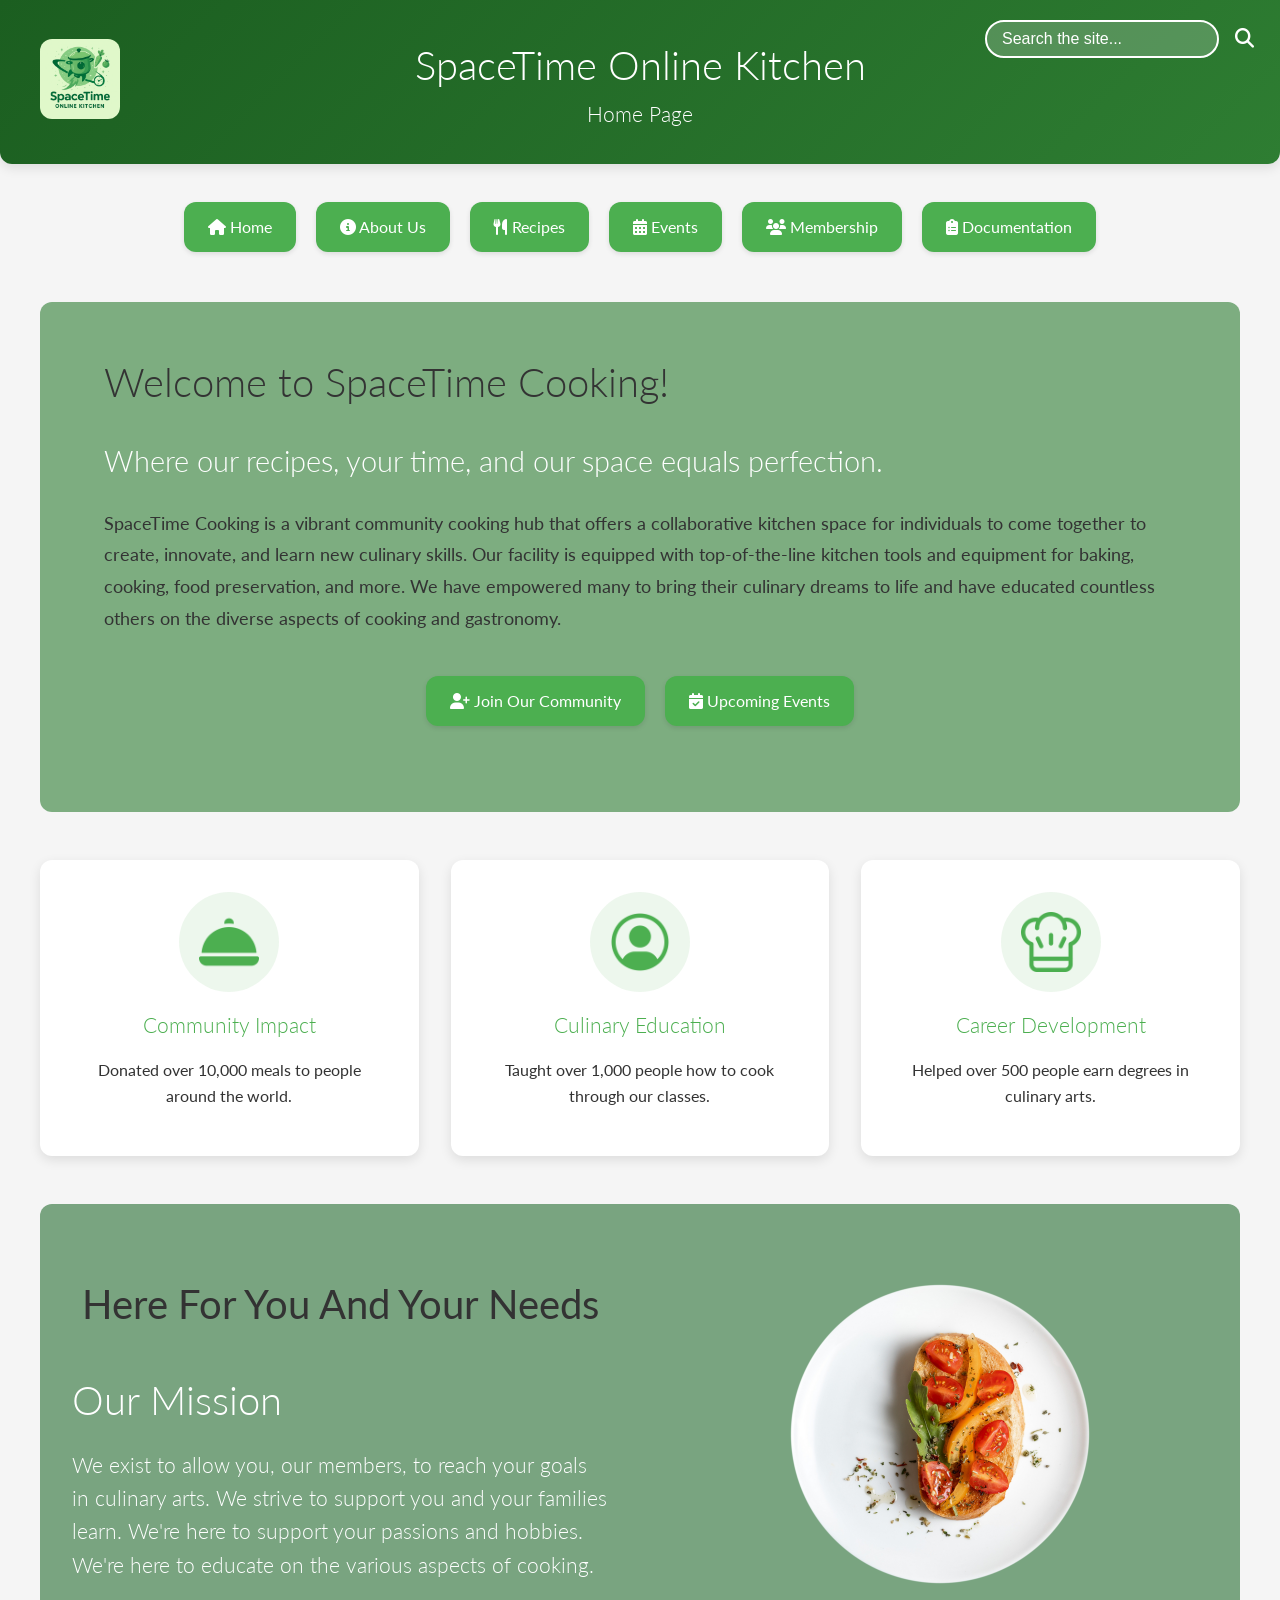
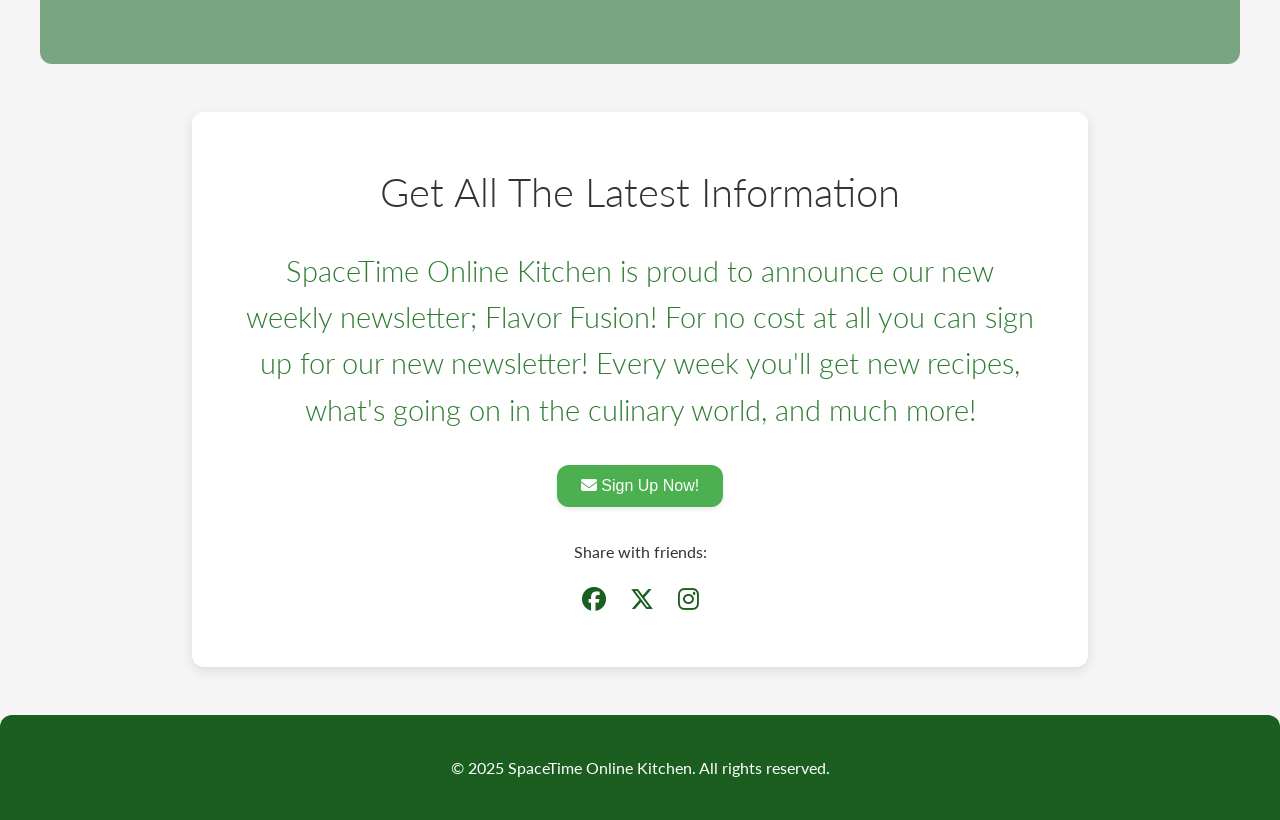
<file: index.html>
<!DOCTYPE html>
<html lang="en">
<head>
<meta charset="UTF-8">
<meta name="viewport" content="width=device-width, initial-scale=1.0">
<title>SpaceTime Online Kitchen - Culinary Community Hub</title>
<meta name="description" content="Join our collaborative cooking community with recipes, events, and culinary education">
<!-- Favicon & Preloads -->
<link rel="icon" type="image/png" href="favicon.png">
<link rel="preconnect" href="https://fonts.googleapis.com">
<link rel="preconnect" href="https://fonts.gstatic.com" crossorigin>
<!-- Fonts & Libraries -->
<link rel="stylesheet" href="https://fonts.googleapis.com/css2?family=Lato:wght@300;400;700&display=swap">
<link rel="stylesheet" href="https://cdnjs.cloudflare.com/ajax/libs/font-awesome/6.5.0/css/all.min.css">
<link rel="stylesheet" href="swiper-bundle.min.css">
<link rel="stylesheet" href="styles.css">
<style>
/* Hero Section */
.welcome-section {
padding: 3rem 0;
border-radius: var(--rounded);
margin: 2rem auto;
max-width: 1200px;
background-color: rgba(46, 125, 50, 0.6);
}

.welcome-section-text {
padding: 0 4rem;
}

.welcome-section p {
font-size: 1.1rem;
line-height: 1.8;
margin-bottom: 1.5rem;
}

/* Stats Section */
.stats-grid {
display: grid;
grid-template-columns: repeat(auto-fit, minmax(300px, 1fr));
gap: 2rem;
margin: 3rem auto;
max-width: 1200px;
}

.stat-card {
background: var(--white);
border-radius: var(--rounded);
padding: 2rem;
text-align: center;
box-shadow: var(--shadow);
transition: transform 0.3s ease;
}

.stat-card:hover {
transform: translateY(-5px);
}

.circle {
width: 100px;
height: 100px;
background-color: rgba(76, 175, 80, 0.1);
border-radius: 50%;
display: flex;
justify-content: center;
align-items: center;
margin: 0 auto;
}

.stat-card img {
width: 60px;
height: 60px;
}

/* Mission Section */
.home-page-top {
background-color: #79a480;
padding: 3rem 0;
display: grid;
grid-template-columns: repeat(auto-fit, minmax(350px, 1fr));
align-items: center;
border-radius: var(--rounded);
margin: 2rem auto;
max-width: 1200px;
}

.mission-statement {
padding: 0 2rem;
}

.change-txt {
margin-bottom: 2rem;
font-size: 1.5rem;
}

.wrapper {
display: flex;
justify-content: center;
align-items: center;
margin-bottom: 2rem;
}

.static-txt {
color: var(--text-color);
font-weight: 400;
}

/* Changing Image Section */
.img-wrapper {
display: flex;
justify-content: center;
align-items: center;
transform-origin: center;
padding: 2rem;
}

.dynamic-img {
height: 300px;
justify-content: center;
align-content: center;
margin: 0;
padding:0;
line-height: 30%;
color: #4CAF50;
overflow: hidden;
transform-origin: center;
animation: spin 5s linear infinite;
}

.change-img {
width: 300px;
height: 300px;
transform-origin: center center;
border-radius: var(--rounded);
}

@keyframes spin {
from {
transform: rotate(0deg);
}
to {
transform: rotate(360deg);
}
}

/* Newsletter Section */
.newletter-announcement {
background-color: var(--white);
padding: 3rem;
margin: 3rem auto;
max-width: 800px;
border-radius: var(--rounded);
box-shadow: var(--shadow);
text-align: center;
}

/* Popup Styles */
.overlay-container {
display: none;
position: fixed;
top: 0;
left: 0;
width: 100%;
height: 100%;
background: rgba(0, 0, 0, 0.6);
justify-content: center;
align-items: center;
opacity: 0;
transition: opacity 0.3s ease;
z-index: 1000;
}

.popup-box {
background: var(--white);
padding: 2rem;
border-radius: var(--rounded);
box-shadow: 0 0 20px rgba(0, 0, 0, 0.4);
max-width: 500px;
width: 90%;
text-align: center;
position: relative;
}

.close-modal {
position: absolute;
top: 10px;
right: 15px;
font-size: 1.5rem;
background: none;
border: none;
cursor: pointer;
}

.form-container {
display: flex;
flex-direction: column;
gap: 1rem;
}

.form-input {
padding: 12px;
border: 1px solid #ddd;
border-radius: var(--rounded);
font-size: 1rem;
width: 100%;
}

/* Footer */
footer {
background-color: var(--primary-dark);
color: var(--white);
text-align: center;
padding: 1.5rem 0;
margin-top: 3rem;
border-radius: var(--rounded) var(--rounded) 0 0;
}

/* Responsive Design */
@media (max-width: 768px) {
.change-txt {
margin-left: 0;
}

.img-wrapper {
margin-right: 0;
}

.welcome-section-text {
padding: 0 1rem;
}

.search-container {
position: static;
margin: 10px auto;
justify-content: center;
}

.search-input {
width: 70%;
}

.search-input:focus {
width: 80%;
}
}

.stat-card-link{
    text-decoration: none;
    color: var(--text-color);
    display: block;
}
</style>
</head>
<body>
<header>
  <div class="container" style="display: flex; align-items: center; justify-content: space-between; height: 100px; padding: 0 20px;">
    
    <!-- Logo on the Left -->
    <div>
      <img src="logo.png" alt="SpaceTime Logo" style="height: 80px; border-radius: 12px;">
    </div>
    
    <!-- Title in the Center -->
    <div style="position: absolute; left: 50%; transform: translateX(-50%); text-align: center;">
      <h1 style="margin: 0;"><strong></strong>SpaceTime Online Kitchen</strong></h1>
      <h3 style="margin: 0; color: var(--white);">Home Page</h3>
    </div>

    <!-- Empty space on right to balance layout -->
    <div style="width: 45vw;"></div>

    <!-- Search Function -->
    <div class="search-container">
      <input type="text" class="search-input" placeholder="Search the site..." id="searchInput">
      <button class="search-button" onclick="performSearch()">
        <i class="fas fa-search"></i>
      </button>
    </div>
  </div>
</header>

<!-- Navigation Buttons -->
<div class="button-container">
  <a href="index.html" class="button"><i class="fas fa-home"></i> Home</a>
  <a href="about-us.html" class="button"><i class="fas fa-info-circle"></i> About Us</a>
  <a href="Recipes.html" class="button"><i class="fas fa-utensils"></i> Recipes</a>
  <a href="events.html" class="button"><i class="fas fa-calendar-alt"></i> Events</a>
  <a href="membership.html" class="button"><i class="fas fa-users"></i> Membership</a>
  <a href="documentation.html" class="button"><i class="fas fa-clipboard-list"></i> Documentation</a>
</div>

<main>
<div class="welcome-section">
<div class="welcome-row">
<div class="welcome-section-text">
<h1>Welcome to SpaceTime Cooking!</h1>
<h2 style="color: var(--white);">Where our recipes, your time, and our space equals perfection.</h2>
<p>SpaceTime Cooking is a vibrant community cooking hub that offers a collaborative kitchen space for individuals to come together to create, innovate, and learn new culinary skills. Our facility is equipped with top-of-the-line kitchen tools and equipment for baking, cooking, food preservation, and more. We have empowered many to bring their culinary dreams to life and have educated countless others on the diverse aspects of cooking and gastronomy.</p>
<div class="button-container">
<a href="membership.html" class="button"><i class="fas fa-user-plus"></i> Join Our Community</a>
<a href="events.html" class="button"><i class="fas fa-calendar-check"></i> Upcoming Events</a>
</div>
</div>
</div>
</div>

<div class="stats-grid">
<a class="stat-card-link" href="https://ljmstsastudent.github.io/Pwngo/Recipes.html">
<div class="stat-card">
<div class="circle">
<img src="food.jpg" alt="Food Donation Icon">
</div>
<h3>Community Impact</h3>
<p>Donated over 10,000 meals to people around the world.</p>
</div>
</a>

<a class="stat-card-link" href="https://ljmstsastudent.github.io/Pwngo/events.html">
<div class="stat-card">
<div class="circle">
<img src="person.jpg" alt="Education Icon">
</div>
<h3>Culinary Education</h3>
<p>Taught over 1,000 people how to cook through our classes.</p>
</div>
</a>

<a class="stat-card-link" href="https://ljmstsastudent.github.io/Pwngo/about-us.html">
<div class="stat-card">
<div class="circle">
<img src="chef-hat.jpg" alt="Career Development Icon">
</div>
<h3>Career Development</h3>
<p>Helped over 500 people earn degrees in culinary arts.</p>
</div>
</div>
</a>

<div class="home-page-top">
<div class="mission-statement">
<div class="change-txt">
<div class="wrapper">
<div style="font-size: 2.5rem;"class="static-txt">Here For You And Your Needs</div>
</div>
</div>

<div class="mission">
<h1 style="color:white;">Our Mission</h1>
<h3 style="color:white;">We exist to allow you, our members, to reach your goals in culinary arts. We strive to support you and your families learn. We're here to support your passions and hobbies. We're here to educate on the various aspects of cooking.</h3>
</div>
</div>

<div class="img-wrapper">
<ul class="dynamic-img">
<li><img class="change-img" src="Home-Page-Plates/Website Design (1).png" alt="Culinary Creation"></li>
</ul>
</div>
</div>

<div class="newletter-announcement">
<h1>Get All The Latest Information</h1>
<h2>SpaceTime Online Kitchen is proud to announce our new weekly newsletter; Flavor Fusion! For no cost at all you can sign up for our new newsletter! Every week you'll get new recipes, what's going on in the culinary world, and much more!</h2>
<button class="button" onclick="openNewsletterForm()"><i class="fas fa-envelope"></i> Sign Up Now!</button>

<div class="social-share" style="margin-top: 1.5rem;">
<p>Share with friends:</p>
<a href="http://facebook.com/" aria-label="Share on Facebook" style="color: var(--primary-dark); margin: 0 10px; font-size: 1.5rem;"><i class="fab fa-facebook"></i></a>
<a href="http://x.com/" aria-label="Share on x" style="color: var(--primary-dark); margin: 0 10px; font-size: 1.5rem;"><i class="fab fa-x-twitter"></i></a>
<a href="http://instagram.com/" aria-label="Share on Instagram" style="color: var(--primary-dark); margin: 0 10px; font-size: 1.5rem;"><i class="fab fa-instagram"></i></a>
</div>
</div>

<div id="popupOverlay" class="overlay-container">
<div class="popup-box">
<button class="close-modal" onclick="openNewsletterForm()">&times;</button>
<h2 style="color: var(--primary-color);">Newsletter Signup!</h2>
<h4>Sign up for our new weekly newsletter for weekly updates with new recipes, culinary news, and upcoming classes!</h4>
<form class="form-container" id="newsletterForm">
<input class="form-input" type="text" id="name" name="name" placeholder="Your Name" required>
<input class="form-input" type="email" id="email" name="email" placeholder="Email Address" required>
<div style="text-align: left; margin: 1rem 0;">
<label style="display: block; margin: 0.5rem 0;">
<input type="checkbox" name="recipe-updates" checked> Recipe Updates
</label>
<label style="display: block; margin: 0.5rem 0;">
<input type="checkbox" name="event-updates" checked> Event Notifications
</label>
</div>
<button type="submit" class="button" style="width: 100%;"><i class="fas fa-paper-plane"></i> Subscribe</button>
</form>
</div>
</div>
</main>

<footer>
<div class="container">
<p>&copy; 2025 SpaceTime Online Kitchen. All rights reserved.</p>
</div>
</footer>

<script>
// Search Functionality
async function performSearch() {
  const searchTerm = document.getElementById('searchInput').value.trim().toLowerCase();

  if (!searchTerm) {
    alert("Please enter a search term");
    return;
  }

  try {
    const res = await fetch('searchIndex.json'); // Adjust path if needed
    const data = await res.json();

    const results = data.filter(entry =>
      entry.title.toLowerCase().includes(searchTerm) ||
      entry.content.toLowerCase().includes(searchTerm)
    );

    if (results.length > 0) {
      let html = `Found ${results.length} matching page(s):\n\n`;
      html += results.map(entry => `• ${entry.title}: ${entry.url}`).join('\n');
      alert(html);
    } else {
      alert("No results found for your search. Try different keywords.");
    }

  } catch (error) {
    console.error("Error loading search data:", error);
    alert("Something went wrong while searching. Please try again later.");
  }
}

  document.getElementById('searchInput').addEventListener('keypress', function(e) {
    if (e.key === 'Enter') {
      e.preventDefault(); // Prevent form submission or page reload
      performSearch();    // Call your search function
    }
  });
// Newsletter Form Functionality
function disableScroll() {
scrollTop = window.pageYOffset || document.documentElement.scrollTop;
scrollLeft = window.pageXOffset || document.documentElement.scrollLeft;
window.onscroll = function() { window.scrollTo(scrollLeft, scrollTop); };
}

function enableScroll() { window.onscroll = function() {}; }

function openNewsletterForm() {
const overlay = document.getElementById('popupOverlay');
overlay.classList.toggle('show');
if (overlay.classList.contains('show')) {
disableScroll();
overlay.style.display = 'flex';
setTimeout(() => overlay.style.opacity = '1', 10);
} else {
enableScroll();
overlay.style.opacity = '0';
setTimeout(() => overlay.style.display = 'none', 300);
}
}

// Form Submission
document.getElementById('newsletterForm').addEventListener('submit', function(e) {
e.preventDefault();
alert('Thank you for subscribing to our newsletter!');
openNewsletterForm();
});

// Close when clicking outside
document.getElementById('popupOverlay').addEventListener('click', function(e) {
if (e.target === this) {
openNewsletterForm();
}
});

// Close with Escape key
document.addEventListener('keydown', function(e) {
if (e.key === 'Escape' && document.getElementById('popupOverlay').classList.contains('show')) {
openNewsletterForm();
}
});
</script>

<script src="swiper-bundle.min.js"></script>
<script src="script.js"></script>
</body>
</html>
</file>
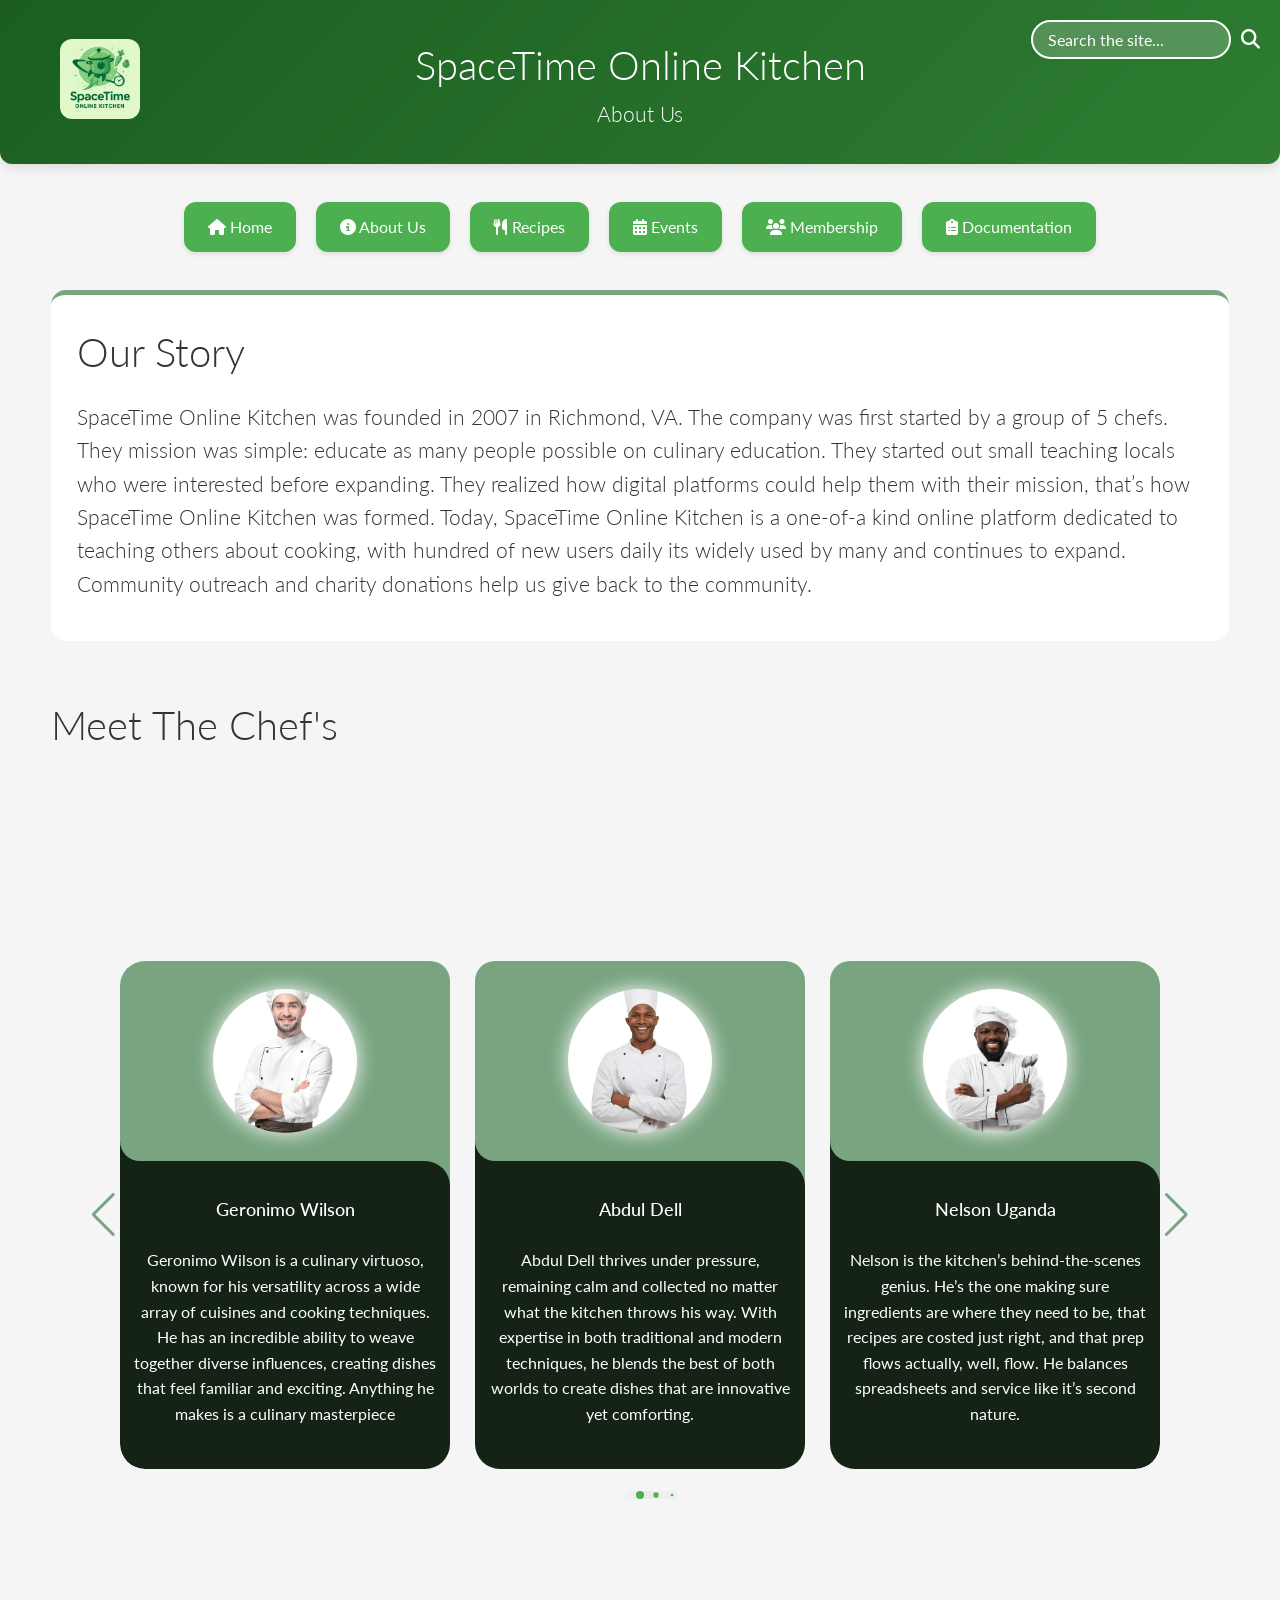
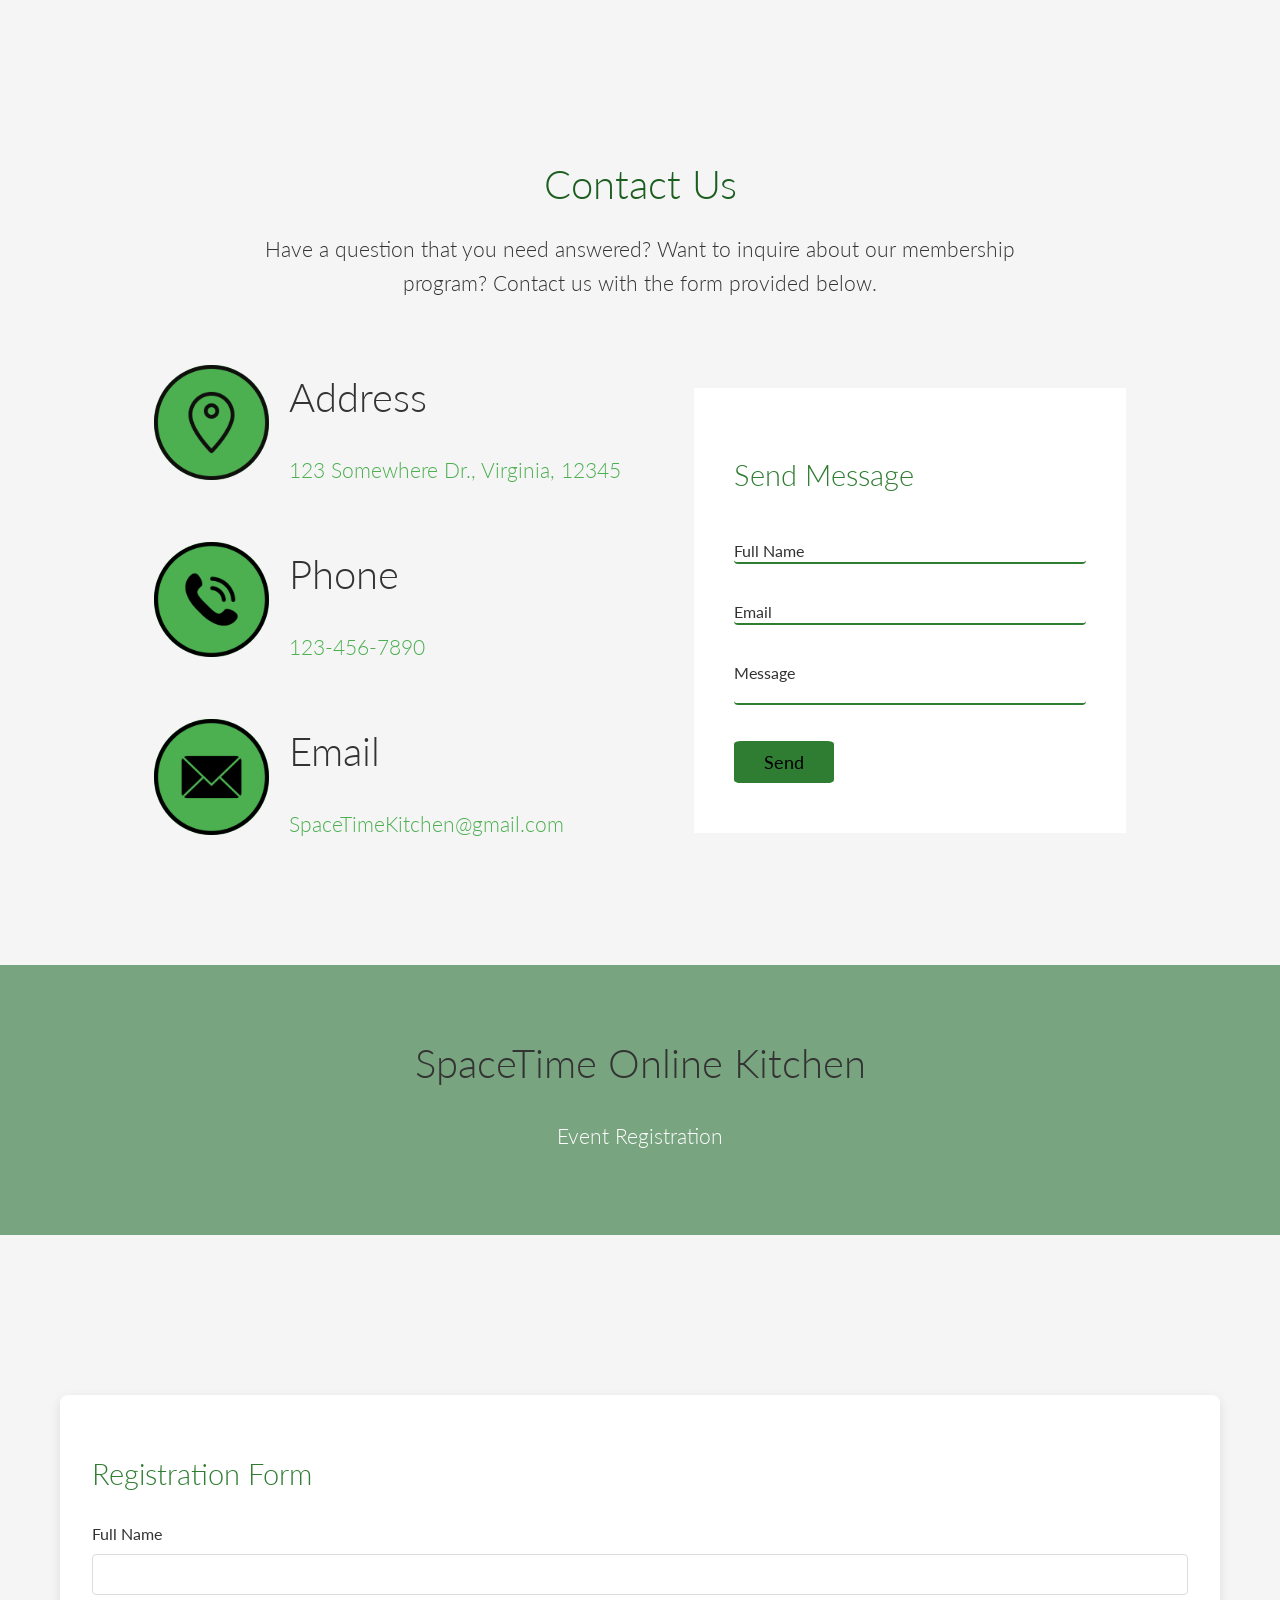
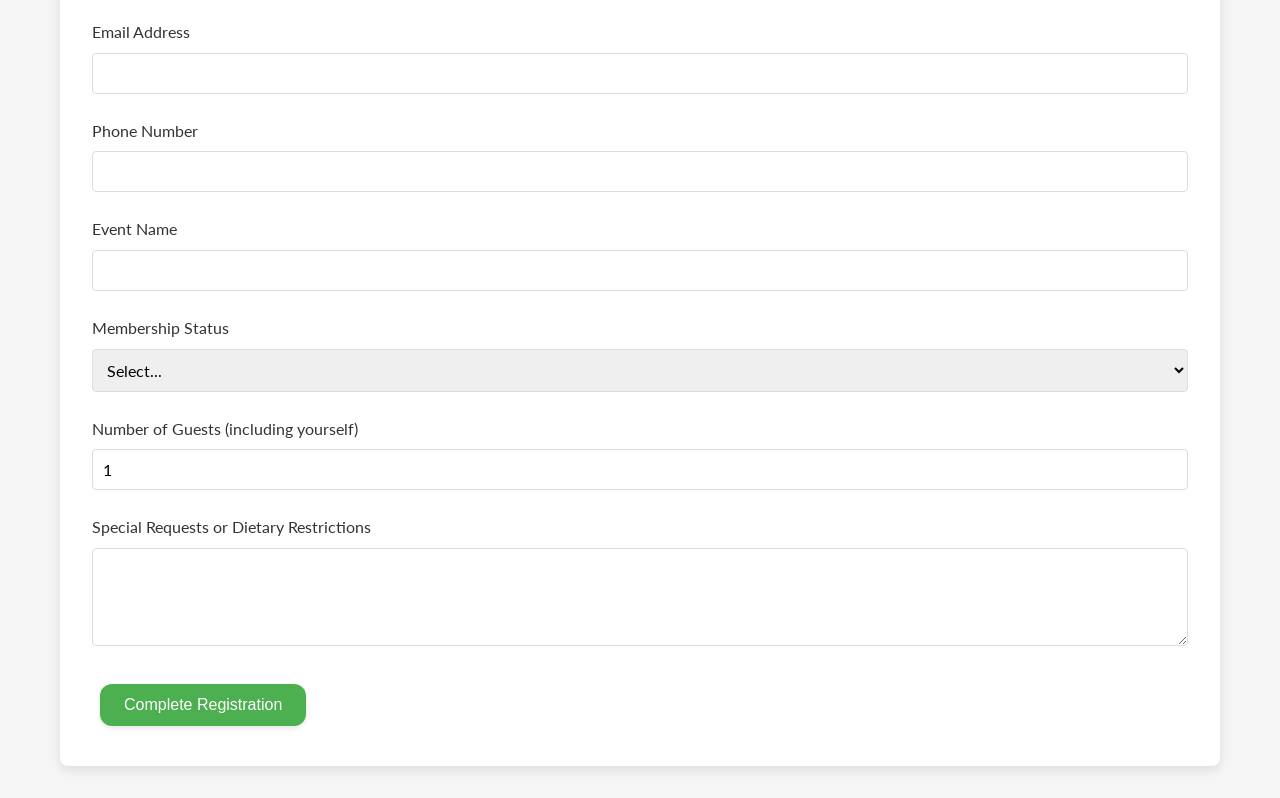
<file: about-us.html>
<!DOCTYPE html>
<html lang="en">
<head>
    <meta charset="UTF-8">
    <meta name="viewport" content="width=device-width, initial-scale=1.0">
    <title>SpaceTime Online Kitchen - Culinary Community Hub</title>
    <meta name="description" content="Join our collaborative cooking community with recipes, events, and culinary education">
    <!-- Favicon & Preloads -->
    <link rel="icon" type="image/png" href="favicon.png">
    <link rel="preconnect" href="https://fonts.googleapis.com">
    <link rel="preconnect" href="https://fonts.gstatic.com" crossorigin>
    <!-- Fonts & Libraries -->
    <link rel="stylesheet" href="https://fonts.googleapis.com/css2?family=Lato:wght@300;400;700&display=swap"> 
    <link rel="stylesheet" href="https://cdnjs.cloudflare.com/ajax/libs/font-awesome/6.4.0/css/all.min.css">
    <link rel="stylesheet" href="swiper-bundle.min.css">
    <link rel="stylesheet" href="styles.css">
    <style>
        html{
          scroll-behavior: smooth;
        }
    <link rel="stylesheet" href="styles.css">
        /*Image Carousel*/
        .image-carousel{
            width: 85%;
            max-width: 1536px;
            margin-inline: auto;
            position: relative;
            height: 100px;
            margin-top: 5rem;
            overflow: hidden;
            mask-image: linear-gradient(
                to right,
                rgba(0,0,0,0),
                rgba(0,0,0,1) 20%,
                rgba(0,0,0,1) 80%,
                rgba(0,0,0,0)
                );
        }

        @keyframes scrollLeft{
            to{
                left: -100px;
            }
        }

        .item{
            position: absolute;
            left: max(calc(150px * 8), 100%);
            animation-name: scrollLeft;
            animation-duration: 30s;
            animation-timing-function: linear;
            animation-iteration-count: infinite;
        }
        
        .carousel-img{
            width: 100px;
            height: 100px;
        }

        .item1{
            animation-delay: calc(30s / 8 * (8 - 1) * -1);
        }

        .item2{
            animation-delay: calc(30s / 8 * (8 - 2) * -1);
        }

        .item3{
            animation-delay: calc(30s / 8 * (8 - 3) * -1);
        }

        .item4{
            animation-delay: calc(30s / 8 * (8 - 4) * -1);
        }

        .item5{
            animation-delay: calc(30s / 8 * (8 - 5) * -1);
        }

        .item6{
            animation-delay: calc(30s / 8 * (8 - 6) * -1);
        }

        .item7{
            animation-delay: calc(30s / 8 * (8 - 7) * -1);
        }

        .item8{
            animation-delay: calc(30s / 8 * (8 - 8) * -1);
        }


        /*About Us Cards Section*/
        .card-image{
        position: relative;
        height: 150px;
        width: 150px;
        border: 50px;
        background: #79a480;
        padding: 3px;
        }


        .card{
        border-radius: 25px;
        background-color:#142315;
        }


        .slide-container{
        max-width:1120px;
        width:100%;
        padding: 40px 0;
        }


        .slide-content{
        margin:0 40px;
        overflow:hidden;
        border-radius: 25px;
        margin-bottom: 0;
        }


        .image-content,
        .card-content{
        display:flex;
        flex-direction:column;
        align-items:center;
        padding: 10px 14px;
        }


        .card-image .card-img{
        height: 100%;
        width: 100%;
        object-fit: cover;
        border-radius: 50%;
        }


        .card-img {
        display: inline-block;
        filter: drop-shadow(0 0 10px #ffffff);
        }


        .name{
        font-size: 18px;
        font-weight:500;
        color:var(--white);
        }


        .image-content{
        position:relative;
        row-gap: 5px;
        padding:25px 0;
        }


        .overlay{
        position: absolute;
        left:0;
        top:0;
        height: 100%;
        width: 100%;
        background-color:#79a480;
        border-radius: 20px 20px 0 20px;
        }


        .overlay::before,
        .overlay::after{
        content:'';
        position:absolute;
        right:0;
        bottom:-40px;
        height: 40px;
        width: 40px;
        background-color: #79a480;
        }


        .overlay::after{
        border-radius: 0 25px 0 0;
        background-color: #142315;
        }


        .description{
        font-size: 16px;
        color: var(--white);
        text-align:center;
        margin-bottom: 2rem;
        }


        .chefs{
        min-height: 100vh;
        display: flex;
        align-items: center;
        justify-content: center;
        background-color: var(--shadow);
        }


        .v-button{
        border:none;
        font-size: 16px;
        color: var(--white);
        padding: 8px 16px;
        background-color:#4caf50;
        border-radius: 6px;
        margin: 14px;
        cursor: pointer;
        transition:all 0.3s ease;
        }
        .v-button:hover{
        transform: scale(1.1);
        display: inline-block;
        filter: drop-shadow(0 0 10px #4CAF50);
        }


        .swiper-navBtn{
        color: #79a480;
        }


        .swiper-navBtn:hover{
        display: inline-block;
        filter: drop-shadow(0 0 10px #79a480);
        }


        .swiper-pagination-bullet{
        background-color: var(--primary-light);
        opacity:1;
        }


        .swiper-pagination-bullet{
        display: inline-block;
        filter: drop-shadow(0 0 10px #79a480);
        opacity:1;
        }

        .registration-form {
            background: var(--white);
            border-radius: 8px;
            padding: 2rem;
            margin: 2rem auto;
            box-shadow: var(--shadow);
        }
        
        .form-group {
            margin-bottom: 1.5rem;
        }
        
        label {
            display: block;
            margin-bottom: 0.5rem;
            font-weight: 400;
        }
        
        input, select, textarea {
            width: 100%;
            padding: 10px;
            border: 1px solid #ddd;
            border-radius: 4px;
            font-size: 1rem;
            font-family: 'Lato', sans-serif;
        }
	    
        .event-info {
            background-color: #f9f9f9;
            padding: 1.5rem;
            border-radius: 8px;
            margin-bottom: 2rem;
            border-left: 4px solid var(--primary-light);
        }
        
        .event-title {
            color: var(--primary-dark);
            font-size: 1.8rem;
            margin-bottom: 0.5rem;
        }
        
        .event-date {
            color: #666;
            font-size: 1.2rem;
            margin-bottom: 1rem;
        }
        
        @media (max-width: 768px) {
            .container {
                padding: 10px;
            }
            
            h1 {
                font-size: 2rem;
            }
            
            .registration-form {
                padding: 1.5rem;
            }
        }

        .curved{
            display: flex;
            align-items: center;
            justify-content: center;
            flex-direction: column;
            margin-bottom: 10rem;
            height: 30vh;
            background: #79a480;
        }

        *{
            margin: 0;
            padding: 0;
            box-sizing: border-box;
        }

        .contact{
            position: relative;
            min-height: 100vh;
            padding: 50px 100px;
            display: flex;
            justify-content: center;
            align-items: center;
            flex-direction: column;
        }

        .contact .contact-content{
            max-width: 800px;
            text-align: center;
        }

        .contact-container{
            width:100%;
            display: flex;
            justify-content: center;
            align-items: center;
            margin-top: 30px;
        }

        .contact-container .contactInfo{
            width: 50%;
            display: flex;
            flex-direction: column;
        }

        .contact-container .contactInfo .contact-box{
            position: relative;
            padding: 20px 0px;
            display: flex;
        }  

        .contact-container .contactInfo .contact-box .icon{
            height: 9vw;
            width: 9vw;
            background: var(--primary-light);
            display: flex;
            justify-content: center;
            align-items: center;
            border-radius: 50%;
            font-size: 22px;
        }  

        .contact-container .contactInfo .contact-box .contact-text{
            display: flex;
            margin-left: 20px;
            font-size: 16px;
            flex-direction: column;
        }  

        .contactForm{
            width: 40%;
            padding: 40px;
            background: var(--white);
        }

        .contactForm .inputBox{
            position: relative;
            width: 100%;
            margin-top: 10px;
        }
        
        .contactForm .inputBox input, 
        .contactForm .inputBox textarea{
            width: 100%;
            padding: 5px 0;
            font-size: 16px;
            margin: 10px 0;
            border: none;
            border-bottom: 2px solid var(--primary-color);
            outline: none;
            resize: none;
        }

        .contactForm .inputBox span{
            position: absolute;
            left: 0;
            padding: 5px 0;
            font-size: 16px;
            margin: 10px 0;
            pointer-events: none;
            transition: 0.5s;
        }

        .contactForm .inputBox input:focus ~  span,
        .contactForm .inputBox input:valid ~  span,
        .contactForm .inputBox textarea:focus ~  span,
        .contactForm .inputBox textarea:valid ~  span{
            color: var(--primary-dark);
            font-size: 12px;
            transform: translateY(-20px);
        }

        
        .contactForm .inputBox input[type="submit"]{
            width: 100px;
            border: none;
            cursor: pointer;
            background-color: var(--primary-color);
            padding: 10px;
            font-size: 18px;
            border-radius: 7%;
        }

        @media (max-width: 991px){
            .contact{
                padding: 50px;
            }
            .contact-container{
                flex-direction: column;
            }
            .contact-container .contactInfo{
                margin-bottom: 40px;
                width: 100%;
            }
            .contact-container .contactInfo{
                margin-bottom: 40px;
            }
            .contact-container .contactInfo
            .contactForm{
                width: 100%;
            }
        }
    .icon-img{
        width: 9vw;
        height: 9vw;
    }
    
    .story-container{
    	background-color: var(--white);
        border-top: solid #79a480 5px;
        border-left: none;
        border-right: none;
		border-bottom: none;
        border-radius: 15px;
        padding: 2vw;
        margin-left: 4vw;
        margin-right: 4vw;
    }
    
    .chefs-intro{
    	margin-left: 4vw;
        color: var(--text-color);
    }
    </style>
</head>
<body>
<header>
  <div class="container" style="display: flex; align-items: center; justify-content: space-between; height: 100px; padding: 0 20px;">
    
    <!-- Logo on the Left -->
    <div>
      <img src="logo.png" alt="SpaceTime Logo" style="height: 80px; border-radius: 12px;">
    </div>
    
    <!-- Title in the Center -->
    <div style="position: absolute; left: 50%; transform: translateX(-50%); text-align: center;">
      <h1 style="margin: 0;">SpaceTime Online Kitchen</h1>
      <h3 style="margin: 0; color: var(--white);">About Us</h3>
    </div>

    <!-- Empty space on right to balance layout -->
    <div style="width: 45vw;"></div>

    <!-- Search Function -->
    <div class="search-container">
      <input type="text" class="search-input" placeholder="Search the site..." id="searchInput">
      <button class="search-button" onclick="performSearch()">
        <i class="fas fa-search"></i>
      </button>
    </div>
  </div>
</header>
    
    <div class="button-container">
        <a href="index.html" class="button"><i class="fas fa-home"></i> Home</a>
        <a href="about-us.html" class="button"><i class="fas fa-info-circle"></i> About Us</a>
        <a href="Recipes.html" class="button"><i class="fas fa-utensils"></i> Recipes</a>
        <a href="events.html" class="button"><i class="fas fa-calendar-alt"></i> Events</a>
        <a href="membership.html" class="button"><i class="fas fa-users"></i> Membership</a>
	<a href="documentation.html" class="button"><i class="fas fa-clipboard-list"></i> Documentation</a>
    </div>
    <main>
       <div class="story-container">
        <h1>Our Story</h1>
        <h3 style="color:var(--text-color);">SpaceTime Online Kitchen was founded in 2007 in Richmond, VA. The company was first started by a group of 5 chefs. They mission was simple: educate as many people possible on culinary education. They started out small teaching locals who were interested before expanding. They realized how digital platforms could help them with their mission, that’s how SpaceTime Online Kitchen was formed. Today, SpaceTime Online Kitchen is a one-of-a kind online platform dedicated to teaching others about cooking, with hundred of new users daily its widely used by many and continues to expand. Community outreach and charity donations help us give back to the community.</h3>
        </div>
        <br>
        <br>
        <h1 class="chefs-intro">Meet The Chef's</h1>
        <div class="chefs">
        <div class="slide-container swiper">
            <div class="slide-content">
                <div class="card-wrapper swiper-wrapper">      
                    <div class="card swiper-slide"> 
                        <div class="image-content">
                            <span class="overlay"></span>

                            <div class="card-image">
                                <img loading="lazy" src="About-Us-Images/pexels-karolina-grabowska-7875861.jpg" alt="" class="card-img">
                            </div>
                        </div>
                        
                        <div class="card-content">
                            <h2 class="name">
                                Geronimo Wilson
                            </h2>
                            <p class="description">Geronimo Wilson is a culinary virtuoso, known for his versatility across a wide array of cuisines and cooking techniques. He has an incredible ability to weave together diverse influences, creating dishes that feel familiar and exciting. Anything he makes is a culinary masterpiece</p>
                            
  
                        </div>
                    </div>
                    <div class="card swiper-slide"> 
                        <div class="image-content">
                            <span class="overlay"></span>

                            <div class="card-image">
                                <img loading="lazy" src="About-Us-Images/pexels-natasha-lois-756212-4689910.jpg" alt="" class="card-img">
                            </div>
                        </div>
                        
                        <div class="card-content">
                            <h2 class="name">
                                Abdul Dell
                            </h2>
                            <p class="description">Abdul Dell thrives under pressure, remaining calm and collected no matter what the kitchen throws his way. With expertise in both traditional and modern techniques, he blends the best of both worlds to create dishes that are innovative yet comforting.</p>
                            
  
                        </div>
                    </div>
                    <div class="card swiper-slide"> 
                        <div class="image-content">
                            <span class="overlay"></span>

                            <div class="card-image">
                                <img loading="lazy" src="About-Us-Images/pexels-yankrukov-7793143.jpg" alt="" class="card-img">
                            </div>
                        </div>
                        
                        <div class="card-content">
                            <h2 class="name">
                                Nelson Uganda
                            </h2>
                            <p class="description">Nelson is the kitchen’s behind-the-scenes genius. He’s the one making sure ingredients are where they need to be, that recipes are costed just right, and that prep flows actually, well, flow. He balances spreadsheets and service like it’s second nature.</p>
                        </div>
                    </div>
                    <div class="card swiper-slide"> 
                        <div class="image-content">
                            <span class="overlay"></span>

                            <div class="card-image">
                                <img loading="lazy" src="About-Us-Images/pexels-nimagerivani-6720304.jpg" alt="" class="card-img">
                            </div>
                        </div>
                        
                        <div class="card-content">
                            <h2 class="name">
                                Pranav Anand
                            </h2>
                            <p class="description">Pranav runs the kitchen with equal parts heart and precision. He’s a leader who listens, teaches, and knows when to step in or step back. Under his guidance, the kitchen feels like a place where people can grow, try new things, and still hold onto solid technique.</p>
                            
  
                        </div>
                    </div>
                    <div class="card swiper-slide"> 
                        <div class="image-content">
                            <span class="overlay"></span>

                            <div class="card-image">
                                <img loading="lazy" src="About-Us-Images/pexels-pavel-danilyuk-7654454.jpg" alt="" class="card-img">
                            </div>
                        </div>
                        
                        <div class="card-content">
                            <h2 class="name">
                                Chen Wei
                            </h2>
                            <p class="description">Chen’s the quiet powerhouse who keeps everything (and everyone) on track. She handles orders, schedules, and logistics like a pro—so seamlessly, you almost don’t notice it happening. But trust us, nothing works without her. She’s sharp, organized, and always two steps ahead.</p>
                            
  
                        </div>
                    </div>
                    <div class="card swiper-slide"> 
                        <div class="image-content">
                            <span class="overlay"></span>

                            <div class="card-image">
                                <img loading="lazy" src="About-Us-Images/pexels-mizunokozuki-12912112.jpg" alt="" class="card-img">
                            </div>
                        </div>
                        
                        <div class="card-content">
                            <h2 class="name">
                                Jessica Monroe
                            </h2>
                            <p class="description">Jessica Monroe is a food styling genius whose artistry brings every dish to life. She has a unique talent for transforming even the simplest meal into an eye-catching masterpiece. Her meticulous attention to detail elevates the entire dining experience.</p>
                            
  
                        </div>
                    </div>
                    <div class="card swiper-slide"> 
                        <div class="image-content">
                            <span class="overlay"></span>

                            <div class="card-image">
                                <img loading="lazy" src="About-Us-Images/pexels-cottonbro-7599275.jpg" alt="" class="card-img">
                            </div>
                        </div>
                        
                        <div class="card-content">
                            <h2 class="name">
                                Jackson Huang
                            </h2>
                            <p class="description">Jackson cooks like an artist—every plate tells a story. He’s bold, imaginative, and takes risks that always pay off. His dishes push boundaries, and working with him is like getting a masterclass in creativity. Everything he makes is a beautiful painting on white canvas.</p>
                            
  
                        </div>
                    </div>
                    <div class="card swiper-slide"> 
                        <div class="image-content">
                            <span class="overlay"></span>

                            <div class="card-image">
                                <img loading="lazy" src="About-Us-Images/pexels-matvalina-25985701.jpg" alt="" class="card-img">
                            </div>
                        </div>
                        
                        <div class="card-content">
                            <h2 class="name">
                                Helen Smith
                            </h2>
                            <p class="description">Helen Smith brings a rare combination of artistry and precision to the kitchen. Whether she’s creating stunning desserts or perfecting savory dishes, her attention to detail makes everything she touches shine. Helen’s balanced approach influences the kitchen.</p>
                            
  
                        </div>
                    </div>
                    <div class="card swiper-slide"> 
                        <div class="image-content">
                            <span class="overlay"></span>

                            <div class="card-image">
                                <img loading="lazy" src="About-Us-Images/pexels-chloekalaartist-1043473.jpg" alt="" class="card-img">
                            </div>
                        </div>
                        
                        <div class="card-content">
                            <h2 class="name">
                                Archie Harper
                            </h2>
                            <p class="description">Archie’s the kind of chef who makes magic look effortless. His calm presence and attention to detail bring out the best in every dish he touches. Whether he’s tweaking a sauce or plating with precision, Archie brings creativity and care to everything he does.</p>
                            
  
                        </div>
                    </div>
                    
                </div>
            </div>
            <div class="swiper-button-next swiper-navBtn"></div>
            <div class=
            "swiper-button-prev swiper-navBtn"></div>
            <div class="swiper-pagination"></div>
        </div>
        </div>
        <div class="image-carousel">
            <div class="item item1"><img loading="lazy" class="carousel-img" src="Home-Page-Plates/Website Design (1).png"></div>
            <div class="item item2"><img loading="lazy" class="carousel-img" src="Home-Page-Plates/Website Design (2).png"></div>
            <div class="item item3"><img loading="lazy" class="carousel-img" src="Home-Page-Plates/Website Design (3).png"></div>
            <div class="item item4"><img loading="lazy" class="carousel-img" src="Home-Page-Plates/Website Design (4).png"></div>
            <div class="item item5"><img loading="lazy" class="carousel-img" src="Home-Page-Plates/Website Design (5).png"></div>
            <div class="item item6"><img loading="lazy" class="carousel-img" src="Home-Page-Plates/Website Design (6).png"></div>
            <div class="item item7"><img loading="lazy" class="carousel-img" src="Home-Page-Plates/Website Design (7).png"></div>
            <div class="item item8"><img loading="lazy" class="carousel-img" src="Home-Page-Plates/Website Design.png"></div>
        </div>
        <div class="page-content">
            <div class="contact">
                <div class="contact-content">
                    <h1 style="color:var(--primary-dark)">Contact Us</h2>
                    <h3 style="color:var(--text-color)"> Have a question that you need answered? Want to inquire about our membership program? Contact us with the form provided below.</h3>
                </div>
                <div class="contact-container">
                    <div class="contactInfo">
                        <div class="contact-box">
                            <div class="icon"><img class="icon-img" src="Home-Page-Plates/Website Design (10).png" alt="Address Symbol"></div>
                            <div class="contact-text">
                                <h1>Address</h1>
                                <h3>123 Somewhere Dr., Virginia, 12345</h3>
                            </div>
                        </div>
                        <div class="contact-box">
                            <div class="icon"><img class="icon-img" src="Home-Page-Plates/Website Design (8).png" alt="Phone Symbol"></div>
                            <div class="contact-text">
                                <h1>Phone</h1>
                                <h3>123-456-7890</h3>
                            </div>
                        </div>
                        <div class="contact-box">
                            <div class="icon"><img class="icon-img" src="Home-Page-Plates/Website Design (9).png" alt="Email Symbol"></div>
                            <div class="contact-text">
                                <h1>Email</h1>
                                <h3>SpaceTimeKitchen@gmail.com</h3>
                            </div>
                        </div>
                    </div>
                    <div class="contactForm">
                        <form>
                            <h2>Send Message</h2>
                            <div class="inputBox">
                                <input type="text" name="" required="required">
                                <span>Full Name</span>
                            </div>
                            <div class="inputBox">
                                <input type="text" name="" required="required">
                                <span>Email</span>
                            </div>
                            <div class="inputBox">
                                <textarea required="required"></textarea>
                                <span>Message</span>
                            </div>
                            <div class="inputBox">
                                <input type="submit" name="" value="Send">
                            </div>
                        </form>
                    </div>
                </div>
            </div>
            </div>
            </main>

            <div class="background-img">
                <div class="curved">
                <h1>SpaceTime Online Kitchen</h1>
                <h3 style="color: white;">Event Registration</h3>
                </div>
            </div>
        <section id="event-registration">
            <div class="container">
                
                <div class="registration-form">
                    <h2>Registration Form</h2>
                    <form id="registrationForm">
                        <div class="form-group">
                            <label for="name">Full Name</label>
                            <input type="text" id="name" name="name" required>
                        </div>
                        
                        <div class="form-group">
                            <label for="email">Email Address</label>
                            <input type="email" id="email" name="email" required>
                        </div>
                        
                        <div class="form-group">
                            <label for="phone">Phone Number</label>
                            <input type="tel" id="phone" name="phone">
                        </div>

			<div class="form-group">
                            <label for="name">Event Name</label>
                            <input type="text" id="event" name="event" required>
                        </div>
			    
                        <div class="form-group">
                            <label for="membership">Membership Status</label>
                            <select id="membership" name="membership" required>
                                <option value="">Select...</option>
                                <option value="none">Non-Member</option>
                                <option value="basic">Basic Member</option>
                                <option value="premium">Premium Member</option>
                                <option value="corporate">Corporate Member</option>
                            </select>
                        </div>
                        
                        <div class="form-group">
                            <label for="guests">Number of Guests (including yourself)</label>
                            <input type="number" id="guests" name="guests" min="1" value="1" required>
                        </div>
                        
                        <div class="form-group">
                            <label for="notes">Special Requests or Dietary Restrictions</label>
                            <textarea id="notes" name="notes" rows="4"></textarea>
                        </div>
                        
                        <button type="submit" class="button">Complete Registration</button>
                    </form>
                </div>
            </div>
        </section>
    </main>

</body>
<script>
            // Form submission handler
            document.getElementById('registrationForm').addEventListener('submit', function(e) {
                e.preventDefault();
                alert('Thank you for registering! We will send confirmation details to your email shortly.');
                // In a real application, you would send the form data to a server here
            });
        });

    var swiper = new Swiper(".mySwiper", {
      slidesPerView: 3,
      spaceBetween: 30,
      slidesPerGroup: 3,
      loop: true,
      loopFillGroupWithBlank: true,
      pagination: {
        el: ".swiper-pagination",
        clickable: true,
      },
      navigation: {
        nextEl: ".swiper-button-next",
        prevEl: ".swiper-button-prev",
      },
    });
  </script>

    <script src="swiper-bundle.min.js"></script>
    <script src="script.js"></script>
</html>
</file>
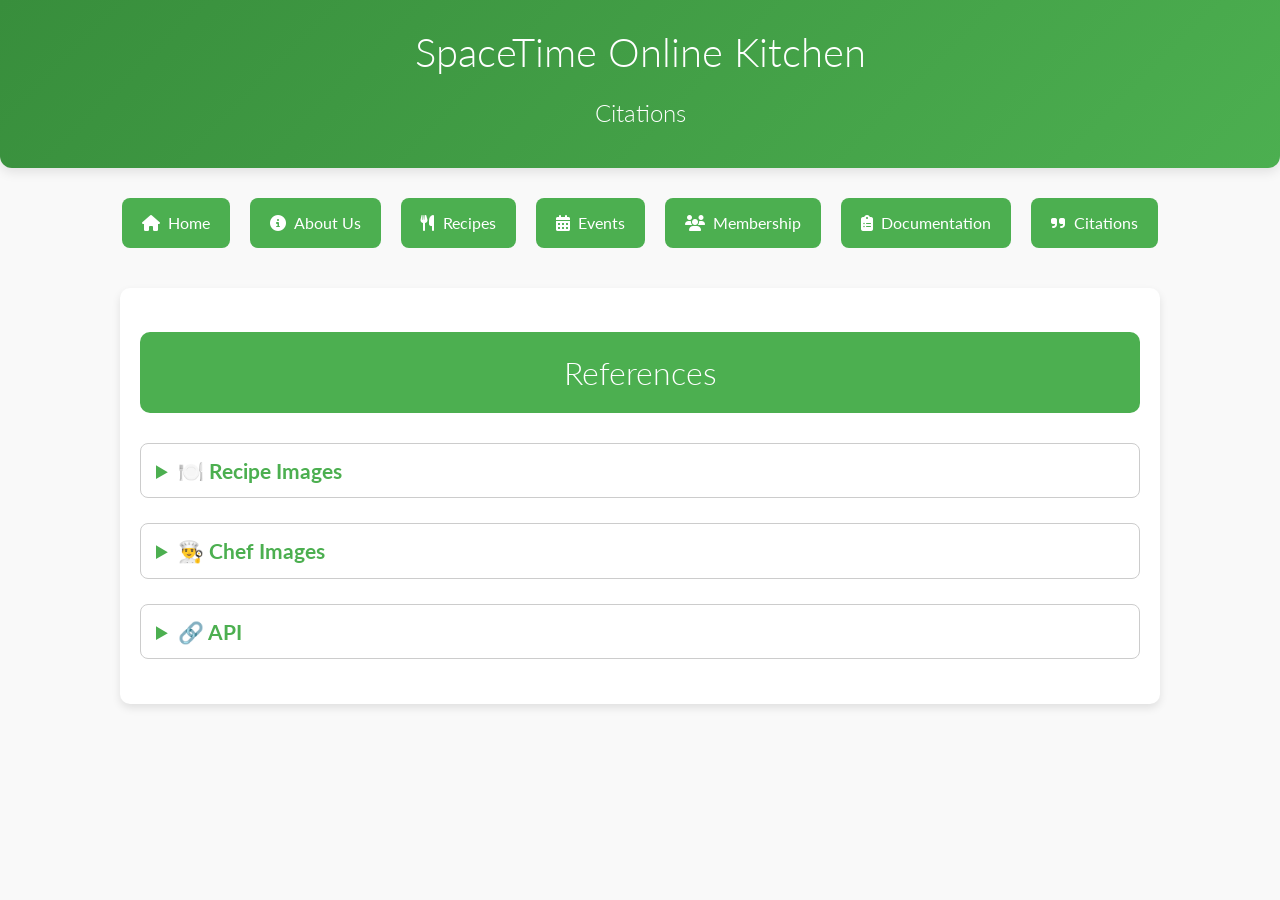
<file: Citations.html>
<!DOCTYPE html>
<html lang="en">
<head>
  <meta charset="UTF-8" />
  <meta name="viewport" content="width=device-width, initial-scale=1.0"/>
  <title>SpaceTime Online Kitchen - Citations</title>
  <meta name="description" content="SpaceTime Online Kitchen Citations Page"/>

  <!-- Favicon & Preloads -->
  <link rel="icon" type="image/png" href="favicon.png"/>
  <link rel="preconnect" href="https://fonts.googleapis.com"/>
  <link rel="preconnect" href="https://fonts.gstatic.com" crossorigin/>

  <!-- Fonts & Libraries -->
  <link rel="stylesheet" href="https://fonts.googleapis.com/css2?family=Lato:wght@300;400;700&display=swap"/> 
  <link rel="stylesheet" href="https://cdnjs.cloudflare.com/ajax/libs/font-awesome/6.4.0/css/all.min.css"/>
  <link rel="stylesheet" href="swiper-bundle.min.css"/>
  <link rel="stylesheet" href="styles.css"/>

  <style>
    :root {
      --primary-color: #4CAF50;
      --primary-dark: #388E3C;
    }

    body {
      font-family: 'Lato', sans-serif;
      margin: 0;
      padding: 0;
      background-color: #f9f9f9;
    }

    header {
      background-color: var(--primary-color);
      color: white;
      padding: 20px;
      text-align: center;
    }

    header h1 {
      margin: 0;
      font-size: 2.5rem;
    }

    header h3 {
      margin-top: 10px;
      font-size: 1.5rem;
      color: white;
    }

    .button-container {
      display: flex;
      justify-content: center;
      flex-wrap: wrap;
      gap: 20px;
      margin: 20px 0;
      padding: 10px 20px;
    }

    .button-container a {
      background-color: var(--primary-color);
      color: white;
      text-decoration: none;
      padding: 12px 20px;
      border-radius: 8px;
      font-size: 1rem;
      display: flex;
      align-items: center;
      gap: 8px;
      transition: 0.3s;
    }

    .button-container a i {
      transition: transform 0.3s;
    }

    .button-container a:hover {
      background-color: var(--primary-dark);
      transform: translateY(-2px);
      box-shadow: 0 4px 8px rgba(0,0,0,0.2);
    }

    .button-container a:hover i {
      transform: rotate(20deg);
    }

    .content-container {
      max-width: 1000px;
      margin: 30px auto;
      padding: 20px;
      background-color: white;
      border-radius: 10px;
      box-shadow: 0 4px 8px rgba(0,0,0,0.1);
    }

    h2 {
      color: white;
      background-color: var(--primary-color);
      padding: 15px;
      border-radius: 10px;
      text-align: center;
      margin-bottom: 30px;
      font-size: 2rem;
    }

    details {
      margin-bottom: 25px;
      border: 1px solid #ccc;
      border-radius: 8px;
      padding: 10px 15px;
    }

    summary {
      font-size: 1.3rem;
      font-weight: bold;
      cursor: pointer;
      color: var(--primary-color);
    }

    ul {
      list-style-type: disc;
      padding-left: 40px;
    }

    li {
      margin-bottom: 10px;
      color: #555;
      font-style: italic;
      word-break: break-word;
    }
  </style>
</head>

<body>
  <header>
    <h1>SpaceTime Online Kitchen</h1>
    <h3>Citations</h3>
  </header>

  <div class="button-container">
    <a href="index.html"><i class="fas fa-home"></i> Home</a>
    <a href="about-us.html"><i class="fas fa-info-circle"></i> About Us</a>
    <a href="Recipes.html"><i class="fas fa-utensils"></i> Recipes</a>
    <a href="events.html"><i class="fas fa-calendar-alt"></i> Events</a>
    <a href="membership.html"><i class="fas fa-users"></i> Membership</a>
    <a href="documentation.html"><i class="fas fa-clipboard-list"></i> Documentation</a>
    <a href="Citations.html"><i class="fas fa-quote-right"></i> Citations</a>
  </div>

  <div class="content-container">
    <h2>References</h2>

    <details>
      <summary>🍽️ Recipe Images</summary>
      <ul>
        <li>Commons Wikimedia. (n.d.). Tamales Mexicanos. Retrieved from https://commons.wikimedia.org/wiki/File:Tamales_mexicanos.jpg</li>
        <li>Flickr (BG). (2011). Sushi Plate. Retrieved from https://www.flickr.com/photos/bg/5974003219</li>
        <li>Flickr (Stone Soup). (n.d.). Seafood Paella. Retrieved from https://www.flickr.com/photos/stone-soup/24602038989</li>
        <li>Flickr (Two Hungry Dudes). (n.d.). Chicken & Waffles. Retrieved from http://flickr.com/photos/twohungrydudes/5573152776</li>
        <li>GetArchive. (n.d.). Pasta Carbonara Spaghetti. Retrieved from https://itoldya420.getarchive.net/amp/media/pasta-carbonara-spaghetti-a0883a</li>
        <li>Pexels. (n.d.). Kimchi Fried Rice with Egg. Retrieved from https://www.pexels.com/photo/kimchi-fried-rice-with-egg-in-ceramic-bowl-8984408/</li>
        <li>Pexels. (n.d.). Seafood Paella with Lobster. Retrieved from https://www.pexels.com/photo/seafood-paella-with-lobster-16743486/</li>
      </ul>
    </details>

    <details>
      <summary>👨‍🍳 Chef Images</summary>
      <ul>
        <li>Pexels. (n.d.). A Man in Blue Suit Wearing Eyeglasses. Retrieved from https://www.pexels.com/photo/a-man-in-blue-suit-wearing-eyeglasses-7875861/</li>
        <li>Pexels. (n.d.). A Woman Sitting at the Table. Retrieved from https://www.pexels.com/photo/a-woman-sitting-at-the-table-6694872/</li>
        <li>Pexels. (n.d.). Headshot of an Afro-Haired Woman in Black Top. Retrieved from https://www.pexels.com/photo/headshot-of-an-afro-haired-woman-in-black-top-7623663/</li>
        <li>Pexels. (n.d.). Man in Black Suit Standing Near Red Wall. Retrieved from https://www.pexels.com/photo/man-in-black-suit-standing-near-red-wall-7599277/</li>
        <li>Pexels. (n.d.). Portrait of Chef Holding Basket of Vegetables. Retrieved from https://images.pexels.com/photos/1043473/pexels-photo-1043473.jpeg</li>
        <li>Pexels. (n.d.). Woman in White Suit Jacket Sitting on Chair. Retrieved from https://www.pexels.com/photo/woman-in-white-suit-jacket-sitting-on-chair-25985727/</li>
      </ul>
    </details>

    <details>
      <summary>🔗 API</summary>
      <ul>
        <li>Spoonacular. (n.d.). Food and Recipe API. Retrieved from https://spoonacular.com/food-api</li>
      </ul>
    </details>
  </div>
</body>
</html>
</file>
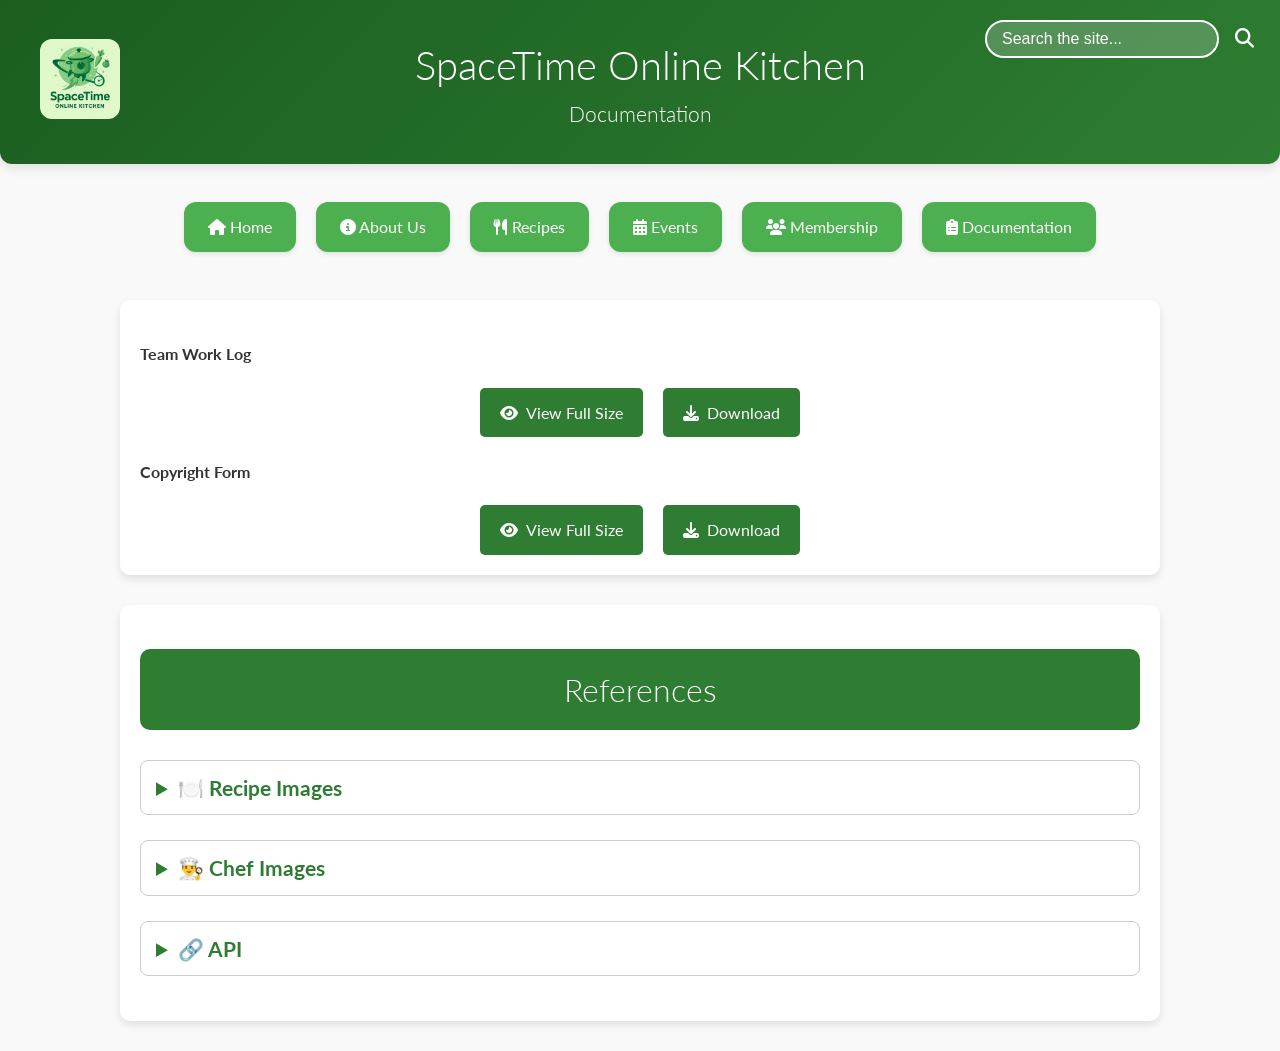
<file: documentation.html>
<!DOCTYPE html>
<html lang="en">
<head>
  <meta charset="UTF-8">
  <meta name="viewport" content="width=device-width, initial-scale=1.0">
  <title>SpaceTime Online Kitchen - Work Log</title>
  <meta name="description" content="SpaceTime Online Kitchen Work Log">

  <!-- Favicon & Preloads -->
  <link rel="icon" type="image/png" href="favicon.png">
  <link rel="preconnect" href="https://fonts.googleapis.com">
  <link rel="preconnect" href="https://fonts.gstatic.com" crossorigin>

  <!-- Fonts & Libraries -->
  <link rel="stylesheet" href="https://fonts.googleapis.com/css2?family=Lato:wght@300;400;700&display=swap"> 
  <link rel="stylesheet" href="https://cdnjs.cloudflare.com/ajax/libs/font-awesome/6.4.0/css/all.min.css">
  <link rel="stylesheet" href="swiper-bundle.min.css">
  <link rel="stylesheet" href="styles.css">

  <!-- Custom CSS -->
  <style>
    body {
      font-family: 'Lato', sans-serif;
      margin: 0;
      padding: 0;
      background-color: #f9f9f9;
    }

    .calendar-container {
      max-width: 1000px;
      margin: 30px auto;
      padding: 20px;
      text-align: center;
    }

    .worklog-image {
      width: 70vw;
      height: 90vh;
      justify-self: center;
      border-radius: 10px;
      box-shadow: 0 4px 8px rgba(0,0,0,0.2);
      margin-bottom: 20px;
      display: none; /* Hidden initially */
    }

    .copyright-form {
      width: 70vw;
      height: 90vh;
      justify-self: center;
      border-radius: 10px;
      box-shadow: 0 4px 8px rgba(0,0,0,0.2);
      margin-bottom: 20px;
      display: none; /* Hidden initially */
    }

    .action-buttons {
      display: flex;
      justify-content: center;
      gap: 20px;
      margin-top: 20px;
    }

    .action-buttons a {
      background-color: var(--primary-color);
      color: white;
      text-decoration: none;
      padding: 12px 20px;
      border-radius: 5px;
      font-size: 1rem;
      display: flex;
      align-items: center;
      gap: 8px;
      transition: 0.3s;
      cursor: pointer;
    }

    .action-buttons a i {
      transition: transform 0.3s;
    }

    .action-buttons a:hover {
      background-color: var(--primary-dark);
      transform: translateY(-2px);
      box-shadow: 0 4px 8px rgba(0,0,0,0.2);
    }

    .action-buttons a:hover i {
      transform: rotate(20deg);
    }

        .content-container {
      max-width: 1000px;
      margin: 30px auto;
      padding: 20px;
      background-color: white;
      border-radius: 10px;
      box-shadow: 0 4px 8px rgba(0,0,0,0.1);
    }

    h2 {
      color: white;
      background-color: var(--primary-color);
      padding: 15px;
      border-radius: 10px;
      text-align: center;
      margin-bottom: 30px;
      font-size: 2rem;
    }

    details {
      margin-bottom: 25px;
      border: 1px solid #ccc;
      border-radius: 8px;
      padding: 10px 15px;
    }

    summary {
      font-size: 1.3rem;
      font-weight: bold;
      cursor: pointer;
      color: var(--primary-color);
    }

    ul {
      list-style-type: disc;
      padding-left: 40px;
    }

    li {
      margin-bottom: 10px;
      color: #555;
      font-style: italic;
      word-break: break-word;
    }
  </style>
</head>

<body>
<header>
  <div class="container" style="display: flex; align-items: center; justify-content: space-between; height: 100px; padding: 0 20px;">
    
    <!-- Logo on the Left -->
    <div>
      <img src="logo.png" alt="SpaceTime Logo" style="height: 80px; border-radius: 12px;">
    </div>
    
    <!-- Title in the Center -->
    <div style="position: absolute; left: 50%; transform: translateX(-50%); text-align: center;">
      <h1 style="margin: 0;">SpaceTime Online Kitchen</h1>
      <h3 style="margin: 0; color: var(--white);">Documentation</h3>
    </div>

    <!-- Empty space on right to balance layout -->
    <div style="width: 45vw;"></div>

    <!-- Search Function -->
    <div class="search-container">
      <input type="text" class="search-input" placeholder="Search the site..." id="searchInput">
      <button class="search-button" onclick="performSearch()">
        <i class="fas fa-search"></i>
      </button>
    </div>
  </div>
</header>

  <div class="button-container">
  <a href="index.html" class="button"><i class="fas fa-home"></i> Home</a>
        <a href="about-us.html" class="button"><i class="fas fa-info-circle"></i> About Us</a>
        <a href="Recipes.html" class="button"><i class="fas fa-utensils"></i> Recipes</a>
        <a href="events.html" class="button"><i class="fas fa-calendar-alt"></i> Events</a>
        <a href="membership.html" class="button"><i class="fas fa-users"></i> Membership</a>
	<a href="documentation.html" class="button"><i class="fas fa-clipboard-list"></i> Documentation</a>
  </div>

  <div class="content-container">
    <h4>Team Work Log</h4>

    <!-- Work Log Image -->
    <iframe id="workLogImage" src="Documents/Work-Log.pdf" class="worklog-image"></iframe>

    <!-- Action Buttons -->
    <div class="action-buttons">
      <a id="toggleWorkLogButton" onclick="toggleWorkLogImage()">
        <i class="fas fa-eye"></i> View Full Size
      </a>
      <a href="Documents/Work-Log.pdf" download="SpaceTime_WorkLog.pdf">
        <i class="fas fa-download"></i> Download
      </a>
    </div>

    <h4>Copyright Form</h4>

    <!-- Copyright Form Image -->
    <iframe id="copyrightFormImg" src="Documents/Copyright-Form.pdf" class="copyright-form"></iframe>

    <!-- Action Buttons -->
    <div class="action-buttons">
      <a id="toggleCopyrightFormButton" onclick="toggleCoprightFormImage()">
        <i class="fas fa-eye"></i> View Full Size
      </a>
      <a href="Documents/Copyright-Form.pdf" download=SpaceTime_CopyrightForm.pdf">
        <i class="fas fa-download"></i> Download
      </a>
    </div>
  </div>

    <div class="content-container">
    <h2>References</h2>

    <details>
      <summary>🍽️ Recipe Images</summary>
      <ul>
        <li>Commons Wikimedia. (n.d.). Tamales Mexicanos. Retrieved from https://commons.wikimedia.org/wiki/File:Tamales_mexicanos.jpg</li>
        <li>Flickr (BG). (2011). Sushi Plate. Retrieved from https://www.flickr.com/photos/bg/5974003219</li>
        <li>Flickr (Stone Soup). (n.d.). Seafood Paella. Retrieved from https://www.flickr.com/photos/stone-soup/24602038989</li>
        <li>Flickr (Two Hungry Dudes). (n.d.). Chicken & Waffles. Retrieved from http://flickr.com/photos/twohungrydudes/5573152776</li>
        <li>GetArchive. (n.d.). Pasta Carbonara Spaghetti. Retrieved from https://itoldya420.getarchive.net/amp/media/pasta-carbonara-spaghetti-a0883a</li>
        <li>Pexels. (n.d.). Kimchi Fried Rice with Egg. Retrieved from https://www.pexels.com/photo/kimchi-fried-rice-with-egg-in-ceramic-bowl-8984408/</li>
        <li>Pexels. (n.d.). Seafood Paella with Lobster. Retrieved from https://www.pexels.com/photo/seafood-paella-with-lobster-16743486/</li>
      </ul>
    </details>

    <details>
      <summary>👨‍🍳 Chef Images</summary>
      <ul>
        <li>Pexels. (n.d.). A Man in Blue Suit Wearing Eyeglasses. Retrieved from https://www.pexels.com/photo/a-man-in-blue-suit-wearing-eyeglasses-7875861/</li>
        <li>Pexels. (n.d.). A Woman Sitting at the Table. Retrieved from https://www.pexels.com/photo/a-woman-sitting-at-the-table-6694872/</li>
        <li>Pexels. (n.d.). Headshot of an Afro-Haired Woman in Black Top. Retrieved from https://www.pexels.com/photo/headshot-of-an-afro-haired-woman-in-black-top-7623663/</li>
        <li>Pexels. (n.d.). Man in Black Suit Standing Near Red Wall. Retrieved from https://www.pexels.com/photo/man-in-black-suit-standing-near-red-wall-7599277/</li>
        <li>Pexels. (n.d.). Portrait of Chef Holding Basket of Vegetables. Retrieved from https://images.pexels.com/photos/1043473/pexels-photo-1043473.jpeg</li>
        <li>Pexels. (n.d.). Woman in White Suit Jacket Sitting on Chair. Retrieved from https://www.pexels.com/photo/woman-in-white-suit-jacket-sitting-on-chair-25985727/</li>
      </ul>
    </details>

    <details>
      <summary>🔗 API</summary>
      <ul>
        <li>Spoonacular. (n.d.). Food and Recipe API. Retrieved from https://spoonacular.com/food-api</li>
      </ul>
    </details>
  </div>

  <!-- JavaScript to toggle the image -->
  <script>
    function toggleWorkLogImage() {
      const img = document.getElementById('workLogImage');
      const button = document.getElementById('toggleButton');

      if (img.style.display === 'block') {
        img.style.display = 'none';
        button.innerHTML = '<i class="fas fa-eye"></i> View Full Size';
      } else {
        img.style.display = 'block';
        img.scrollIntoView({ behavior: 'smooth' });
        button.innerHTML = '<i class="fas fa-eye-slash"></i> Hide Image';
      }
    }
    
    function toggleCoprightFormImage() {
      const img = document.getElementById('copyrightFormImg');
      const button = document.getElementById('toggleCopyrightFormButton');

      if (img.style.display === 'block') {
        img.style.display = 'none';
        button.innerHTML = '<i class="fas fa-eye"></i> View Full Size';
      } else {
        img.style.display = 'block';
        img.scrollIntoView({ behavior: 'smooth' });
        button.innerHTML = '<i class="fas fa-eye-slash"></i> Hide Image';
      }
    }
  </script>
</body>
</html>
</file>
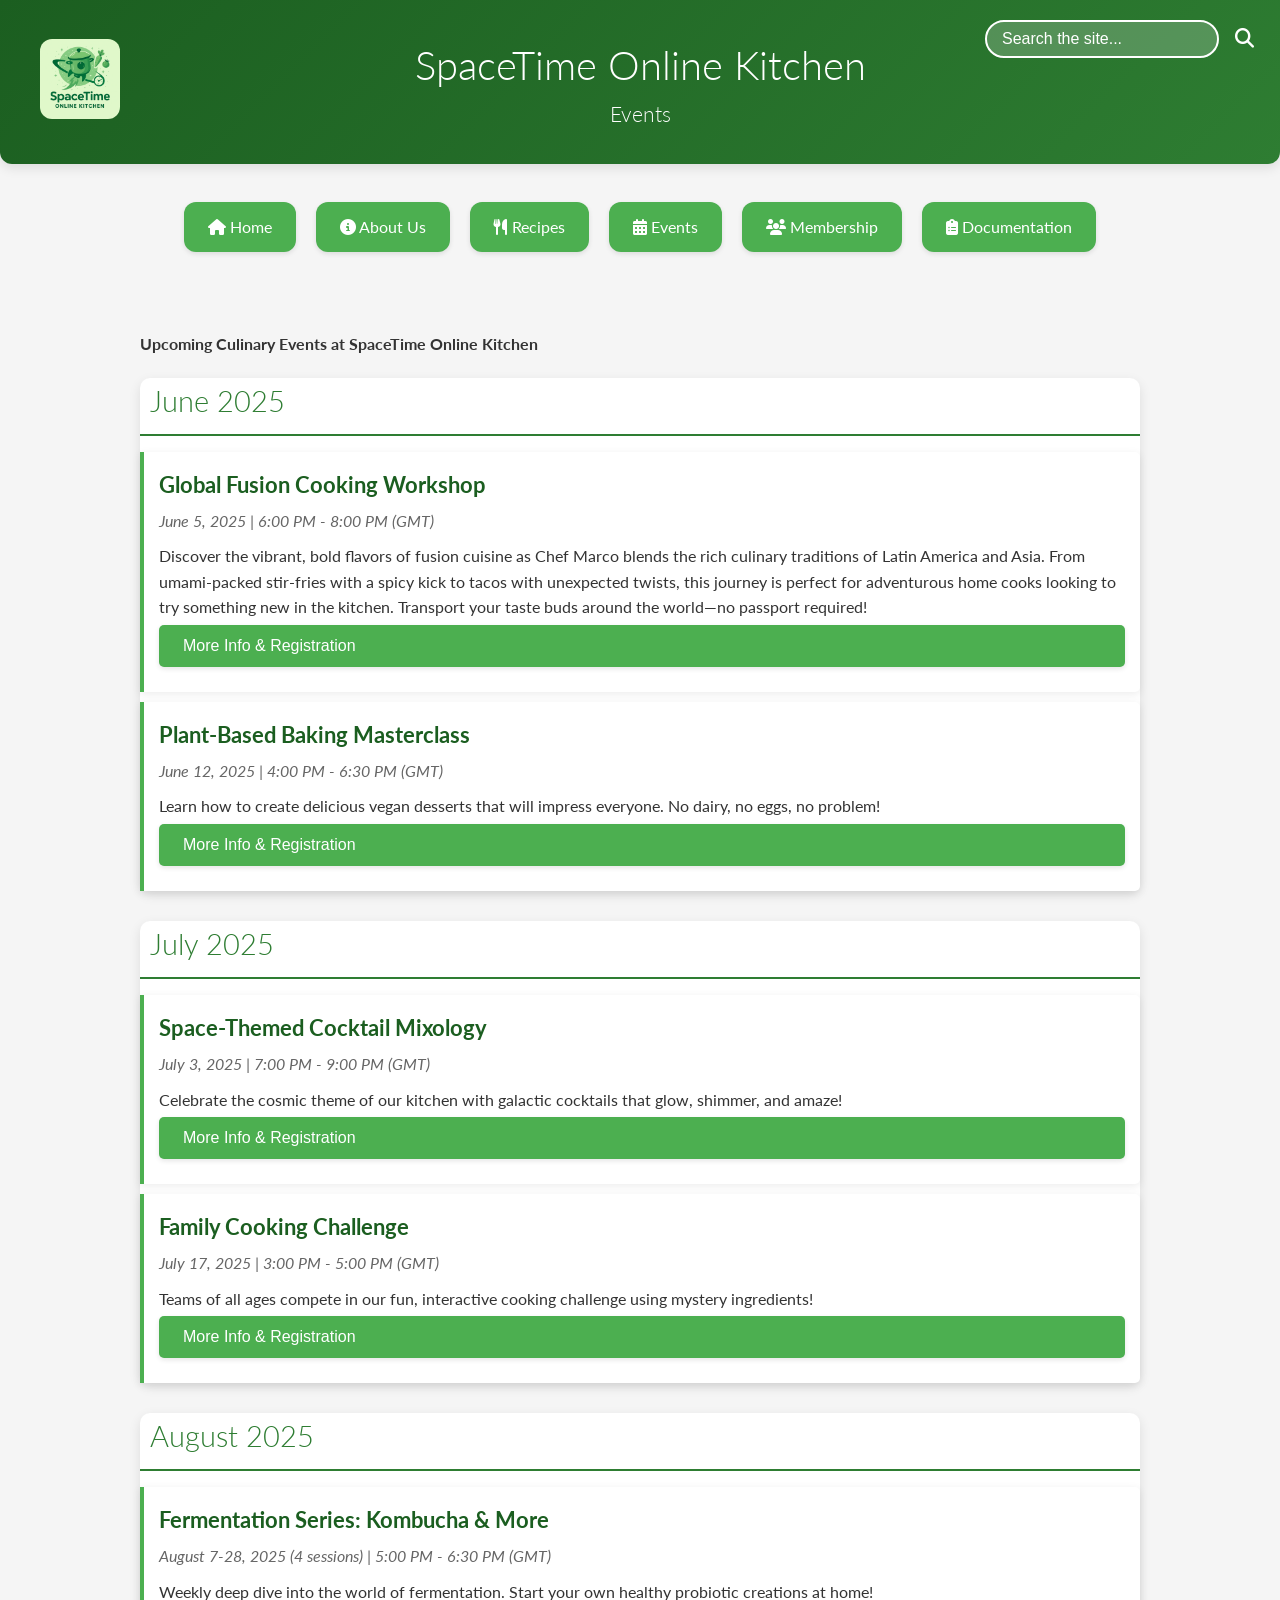
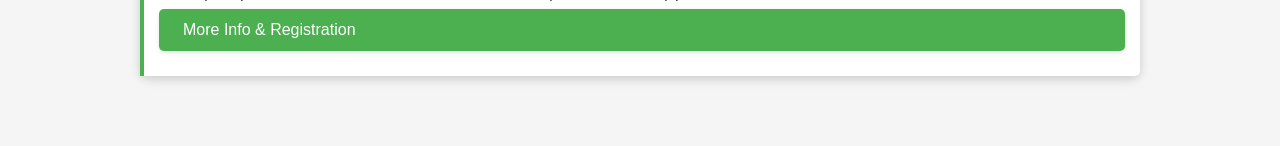
<file: events.html>
<!DOCTYPE html>
<html lang="en">
<head>
    <meta charset="UTF-8">
    <meta name="viewport" content="width=device-width, initial-scale=1.0">
    <title>SpaceTime Online Kitchen - Culinary Community Hub</title>
    <meta name="description" content="Join our collaborative cooking community with recipes, events, and culinary education">
    <!-- Favicon & Preloads -->
    <link rel="icon" type="image/png" href="favicon.png">
    <link rel="preconnect" href="https://fonts.googleapis.com">
    <link rel="preconnect" href="https://fonts.gstatic.com" crossorigin>
    <!-- Fonts & Libraries -->
    <link rel="stylesheet" href="https://fonts.googleapis.com/css2?family=Lato:wght@300;400;700&display=swap"> 
    <link rel="stylesheet" href="https://cdnjs.cloudflare.com/ajax/libs/font-awesome/6.4.0/css/all.min.css">
    <link rel="stylesheet" href="swiper-bundle.min.css">
    <link rel="stylesheet" href="styles.css">
    <style>
        .collapsible {
            background-color: var(--primary-light);
            color: var(--white);
            padding: 12px 24px;
            border: none;
            border-radius: 5px;
            cursor: pointer;
            width: 100%;
            text-align: left;
            margin: 5px 0;
            font-size: 1rem;
            box-shadow: 0 2px 5px rgba(0,0,0,0.1);
        }
        
        .collapsible:hover {
            background-color: var(--primary-dark);
            transform: translateY(-2px);
            box-shadow: 0 4px 8px rgba(0,0,0,0.15);
        }
        
        .content {
            padding: 0 18px;
            display: none;
            overflow: hidden;
            background-color: #f1f1f1;
            border-radius: 0 0 5px 5px;
        }
        
        .calendar-container {
            max-width: 1000px;
            margin: 20px auto;
            padding: 20px;
        }
        
        .month {
            margin-bottom: 30px;
            background-color: white;
            border-radius: 10px;
            box-shadow: var(--shadow);
        }
        
        .month-title {
        	padding-left: 10px;
            color: var(--primary-color);
            border-bottom: 2px solid var(--primary-color);
            padding-bottom: 10px;
            font-size: 1.8rem;
        }
        
        .event {
            background-color: white;
            border-left: 4px solid var(--primary-light);
            padding: 15px;
            padding-bottom: 20px;
            margin: 10px 0;
            border-radius: 0 5px 5px 0;
            box-shadow: var(--card-shadow);
        }
        
        .event-title {
            font-weight: bold;
            color: var(--primary-dark);
            margin: 0 0 5px 0;
            font-size: 1.4rem;
        }
        
        .event-date {
            color: #666;
            font-style: italic;
            margin: 0 0 10px 0;
        }
        
        .event-description {
            margin: 0;
        }
        
        @media (max-width: 768px) {
            .button-container {
                display: flex;
                flex-wrap: wrap;
                justify-content: center;
            }
            
            .button {
                padding: 10px 15px;
                margin: 5px;
                font-size: 0.9rem;
            }
        }
    </style>
</head>
<body>
<header>
  <div class="container" style="display: flex; align-items: center; justify-content: space-between; height: 100px; padding: 0 20px;">
    
    <!-- Logo on the Left -->
    <div>
      <img src="logo.png" alt="SpaceTime Logo" style="height: 80px; border-radius: 12px;">
    </div>
    
    <!-- Title in the Center -->
    <div style="position: absolute; left: 50%; transform: translateX(-50%); text-align: center;">
      <h1 style="margin: 0;">SpaceTime Online Kitchen</h1>
      <h3 style="margin: 0; color: var(--white);">Events</h3>
    </div>

    <!-- Empty space on right to balance layout -->
    <div style="width: 45vw;"></div>

    <!-- Search Function -->
    <div class="search-container">
      <input type="text" class="search-input" placeholder="Search the site..." id="searchInput">
      <button class="search-button" onclick="performSearch()">
        <i class="fas fa-search"></i>
      </button>
    </div>
  </div>
</header>
    <div class="button-container">
      <a href="index.html" class="button"><i class="fas fa-home"></i> Home</a>
        <a href="about-us.html" class="button"><i class="fas fa-info-circle"></i> About Us</a>
        <a href="Recipes.html" class="button"><i class="fas fa-utensils"></i> Recipes</a>
        <a href="events.html" class="button"><i class="fas fa-calendar-alt"></i> Events</a>
        <a href="membership.html" class="button"><i class="fas fa-users"></i> Membership</a>
	<a href="documentation.html" class="button"><i class="fas fa-clipboard-list"></i> Documentation</a>
    </div>
    <div class="calendar-container">
        <h4>Upcoming Culinary Events at SpaceTime Online Kitchen</h4>
        
        <div class="month">
            <h3 class="month-title">June 2025</h3>
            
            <div class="event">
                <h4 class="event-title">Global Fusion Cooking Workshop</h4>
                <p class="event-date">June 5, 2025 | 6:00 PM - 8:00 PM (GMT)</p>
                <p class="event-description">Discover the vibrant, bold flavors of fusion cuisine as Chef Marco blends the rich culinary traditions of Latin America and Asia. From umami-packed stir-fries with a spicy kick to tacos with unexpected twists, this journey is perfect for adventurous home cooks looking to try something new in the kitchen. Transport your taste buds around the world—no passport required!
</p>
                <button class="collapsible">More Info & Registration</button>
                <div class="content">
                    <p>This workshop will cover:</p>
                    <ol>
                      <li>Mastering knife techniques from around the world</li>  
                      <li>Harmonizing flavors across global cuisines</li>
                      <li>Designing and crafting your own fusion dishes</li>
                    </ol>
                    <br>
                    Cost: $25 for members / $35 for non-members<br>
                    <a href="https://ljmstsastudent.github.io/Pwngo/about-us.html#event-registration" class="button">Register Now</a>
                    </p>
                </div>
            </div>
            
            <div class="event">
                <h4 class="event-title">Plant-Based Baking Masterclass</h4>
                <p class="event-date">June 12, 2025 | 4:00 PM - 6:30 PM (GMT)</p>
                <p class="event-description">Learn how to create delicious vegan desserts that will impress everyone. No dairy, no eggs, no problem!</p>
                <button class="collapsible">More Info & Registration</button>
                <div class="content">
                    <p>You'll learn to make:<br>
                    - Fluffy vegan pancakes<br>
                    - Rich chocolate avocado mousse<br>
                    - Dairy-free cheesecake<br>
                    <br>
                    All participants receive a digital recipe book!<br>
                    Cost: $20 for members / $30 for non-members<br>
                    <a href="https://ljmstsastudent.github.io/Pwngo/about-us.html#event-registration" class="button">Register Now</a>
                    </p>
                </div>
            </div>
        </div>
        
        <div class="month">
            <h3 class="month-title" float: right>July 2025</h3>
            
            <div class="event">
                <h4 class="event-title">Space-Themed Cocktail Mixology</h4>
                <p class="event-date">July 3, 2025 | 7:00 PM - 9:00 PM (GMT)</p>
                <p class="event-description">Celebrate the cosmic theme of our kitchen with galactic cocktails that glow, shimmer, and amaze!</p>
                <button class="collapsible">More Info & Registration</button>
                <div class="content">
                    <p>Featured cocktails:<br>
                    - Nebula Martini (edible glitter included)<br>
                    - Black Hole Old Fashioned<br>
                    - Milky Way Margarita<br>
                    <br>
                    Must be 21+ to participate<br>
                    Cost: $30 (includes ingredient list)<br>
                    <a href="https://ljmstsastudent.github.io/Pwngo/about-us.html#event-registration" class="button">Register Now</a>
                    </p>
                </div>
            </div>
            
            <div class="event">
                <h4 class="event-title">Family Cooking Challenge</h4>
                <p class="event-date">July 17, 2025 | 3:00 PM - 5:00 PM (GMT)</p>
                <p class="event-description">Teams of all ages compete in our fun, interactive cooking challenge using mystery ingredients!</p>
                <button class="collapsible">More Info & Registration</button>
                <div class="content">
                    <p>Details:<br>
                    - Teams of 2-4 people (at least one adult)<br>
                    - All ingredients provided digitally<br>
                    - Prizes for most creative, best presentation, and tastiest dish<br>
                    <br>
                    Free for premium members / $15 per team otherwise<br>
                    <a href="https://ljmstsastudent.github.io/Pwngo/about-us.html#event-registration" class="button">Register Now</a>
                    </p>
                </div>
            </div>
        </div>
        
        <div class="month">
            <h3 class="month-title">August 2025</h3>
            
            <div class="event">
                <h4 class="event-title">Fermentation Series: Kombucha & More</h4>
                <p class="event-date">August 7-28, 2025 (4 sessions) | 5:00 PM - 6:30 PM (GMT)</p>
                <p class="event-description">Weekly deep dive into the world of fermentation. Start your own healthy probiotic creations at home!</p>
                <button class="collapsible">More Info & Registration</button>
                <div class="content">
                    <p>Series includes:<br>
                    Week 1: Kombucha basics<br>
                    Week 2: Water kefir and dairy kefir<br>
                    Week 3: Fermented vegetables<br>
                    Week 4: Creative flavor combinations<br>
                    <br>
                    Sign up for individual sessions or the whole series<br>
                    Series discount available for members<br>
                    <a href="https://ljmstsastudent.github.io/Pwngo/about-us.html#event-registration" class="button">Register Now</a>
                    </p>
                </div>
            </div>
        </div>
    </div>
    
    <script>
        var coll = document.getElementsByClassName("collapsible");
        var i;
        
        for (i = 0; i < coll.length; i++) {
            coll[i].addEventListener("click", function() {
                this.classList.toggle("active");
                var content = this.nextElementSibling;
                if (content.style.display === "block") {
                    content.style.display = "none";
                } else {
                    content.style.display = "block";
                }
            });
        }
    </script>
</body>
</html>
</file>
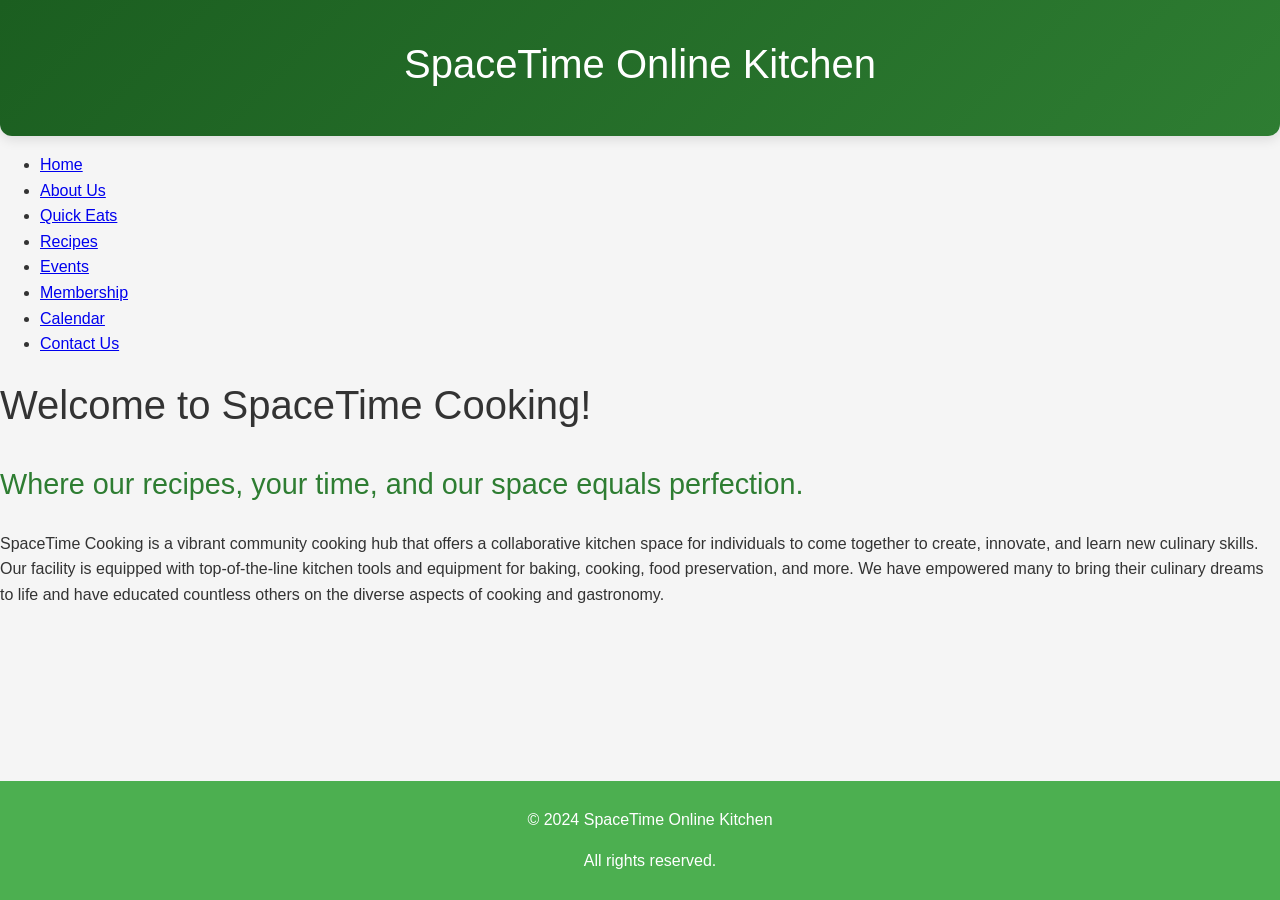
<file: Home.html>
<!DOCTYPE html>
<html lang="en">
<head>
    <meta charset="UTF-8">
    <meta name="viewport" content="width=device-width, initial-scale=1.0">
    <title>SpaceTime Online Kitchen</title>
    <link rel="icon" type="image/png" href="favicon.png"/>
    <link rel="stylesheet" href="styles.css">
    <script src="script.js" defer></script>
</head>
<body>
    <header>
        <h1>SpaceTime Online Kitchen</h1>
    </header>
    <nav class="navbar">
    <ul>
        <li><a href="index.html">Home</a></li>
        <li><a href="about-us.html">About Us</a></li>
        <li><a href="quick-eats.html">Quick Eats</a></li>
        <li><a href="Recipes.html">Recipes</a></li>
        <li><a href="events.html">Events</a></li>
        <li><a href="membership.html">Membership</a></li>
        <li><a href="calendar.html">Calendar</a></li>
        <li><a href="contact-us.html">Contact Us</a></li>
    </ul>
</nav>
     <style>
                body {
            font-family: Arial, sans-serif;
            margin: 0;
            padding: 0;
        }
        
       .button {
            background-color: #4CAF50;
            color: #fff;
            padding: 10px 20px;
            border: none;
            border-radius: 5px;
            cursor: pointer;
            text-decoration: none;
            display: inline-block;
            margin: 10px;
        }
        
       .button:hover {
            background-color: #3e8e41;
        }
        
       .collapsible {
            background-color: #4CAF50;
            color: #fff;
            padding: 10px 20px;
            border: none;
            border-radius: 5px;
            cursor: pointer;
            width: 100%;
            text-align: left;
        }
        
       .collapsible:hover {
            background-color: #3e8e41;
        }
        
       .content {
            padding: 0 18px;
            display: none;
            overflow: hidden;
            background-color: #f1f1f1;
        }
        
       .sticky-footer {
            position: fixed;
            left: 0;
            bottom: 0;
            width: 100%;
            background-color: #4CAF50;
            color: #fff;
            text-align: center;
            padding: 10px;
        }
    </style>
    <main>
        <section id="hero">
            <h1>Welcome to SpaceTime Cooking!</h1>
            <h2>Where our recipes, your time, and our space equals perfection.</h2>
            <p> </p>SpaceTime Cooking is a vibrant community cooking hub that offers a collaborative kitchen space for individuals to come together to create, innovate, and learn new culinary skills. Our facility is equipped with top-of-the-line kitchen tools and equipment for baking, cooking, food preservation, and more. We have empowered many to bring their culinary dreams to life and have educated countless others on the diverse aspects of cooking and gastronomy.

        </section>
    </main>

        
</body>
<div class="sticky-footer">
    <footer>
      <p>&copy; 2024 SpaceTime Online Kitchen<p> All rights reserved.</p>
    </footer>
</div>
</html>
</file>
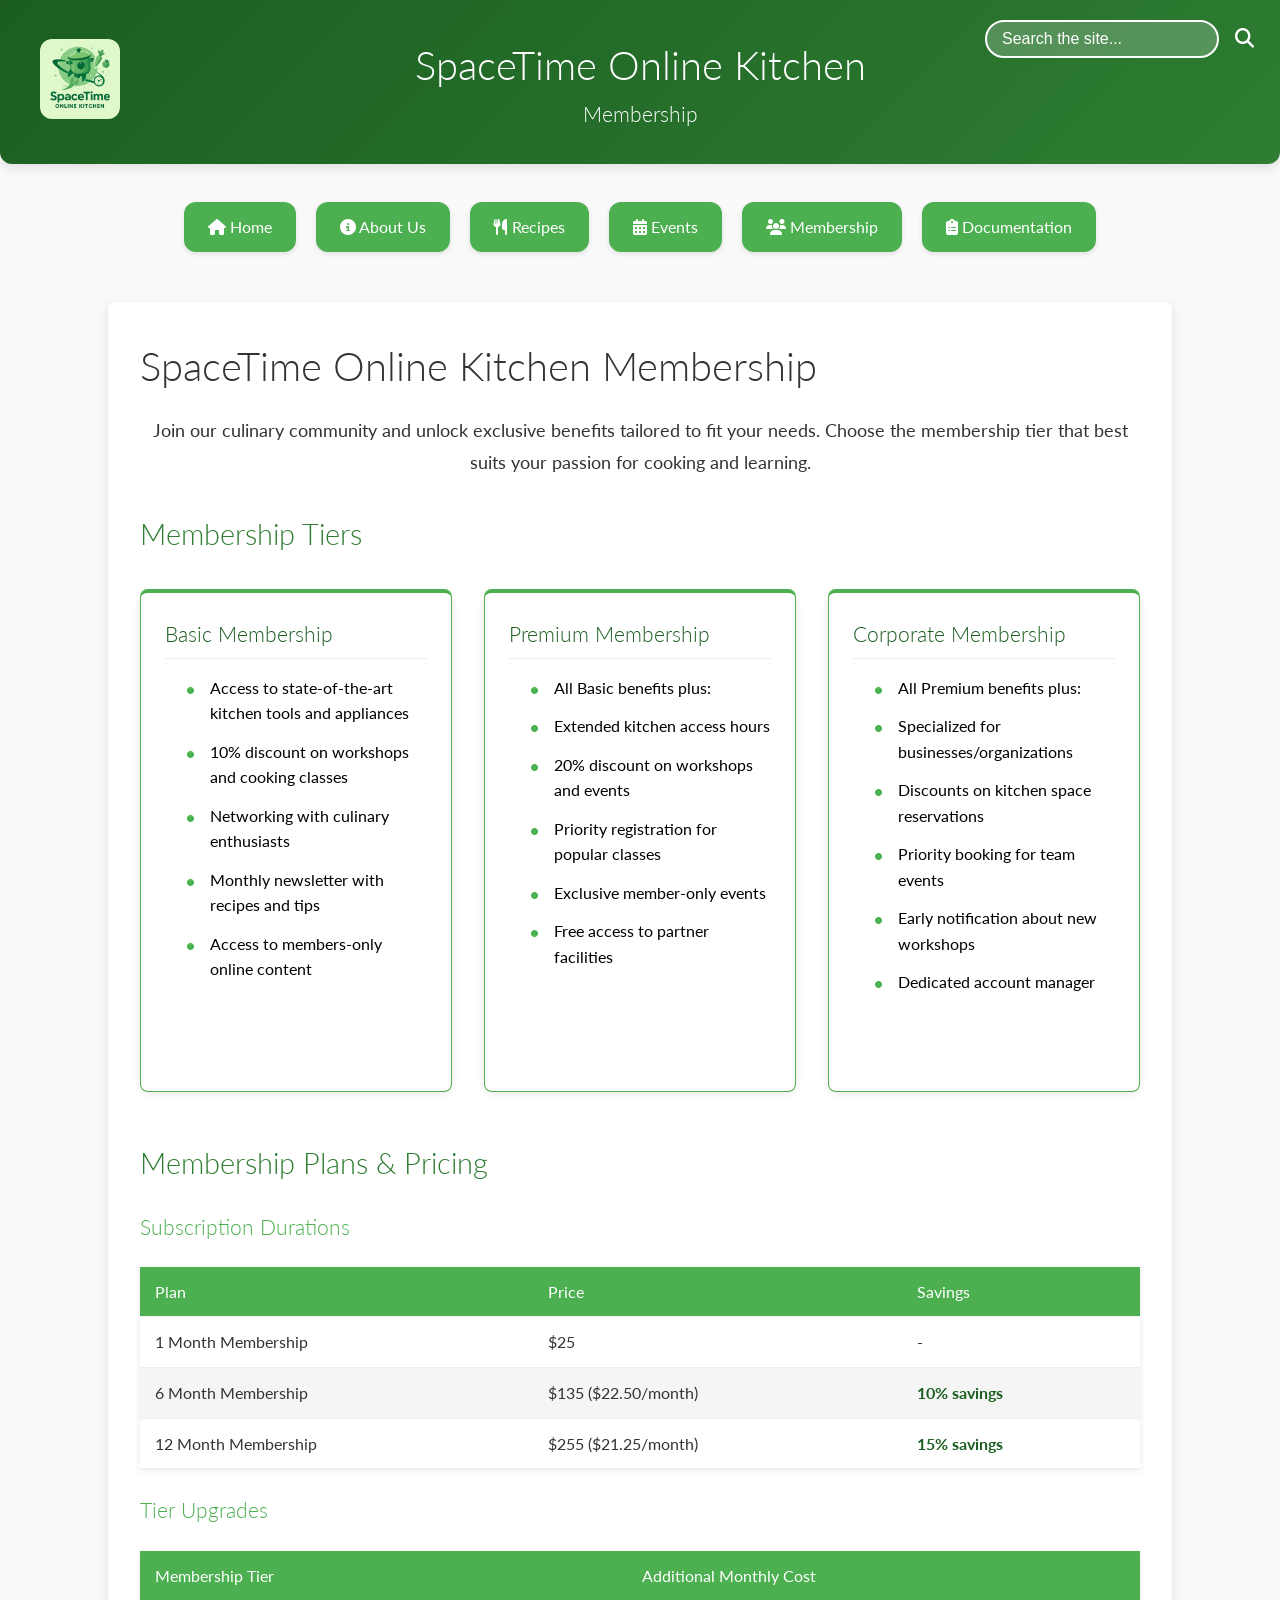
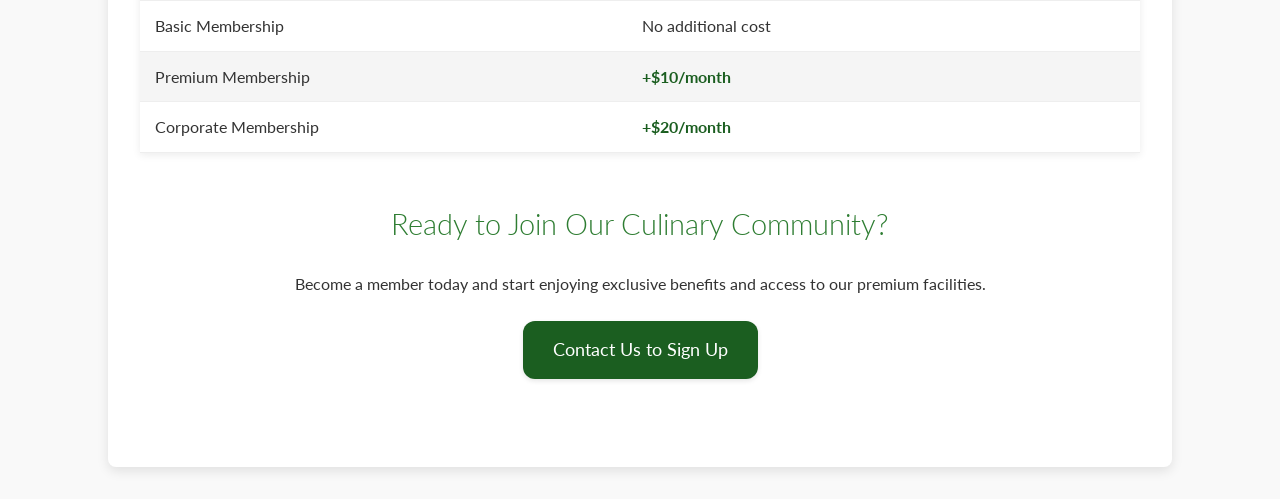
<file: membership.html>
<!DOCTYPE html>
<html lang="en">
<head>
    <meta charset="UTF-8">
    <meta name="viewport" content="width=device-width, initial-scale=1.0">
    <title>SpaceTime Online Kitchen - Culinary Community Hub</title>
    <meta name="description" content="Join our collaborative cooking community with recipes, events, and culinary education">
    <!-- Favicon & Preloads -->
    <link rel="icon" type="image/png" href="favicon.png">
    <link rel="preconnect" href="https://fonts.googleapis.com">
    <link rel="preconnect" href="https://fonts.gstatic.com" crossorigin>
    <!-- Fonts & Libraries -->
    <link rel="stylesheet" href="https://fonts.googleapis.com/css2?family=Lato:wght@300;400;700&display=swap"> 
    <link rel="stylesheet" href="https://cdnjs.cloudflare.com/ajax/libs/font-awesome/6.4.0/css/all.min.css">
    <link rel="stylesheet" href="swiper-bundle.min.css">
    <link rel="stylesheet" href="styles.css">
    <style>
        :root {
            --primary-color: #2E7D32;
            --primary-light: #4CAF50;
            --primary-dark: #1B5E20;
            --text-color: #333;
            --light-bg: #f9f9f9;
            --white: #ffffff;
            --shadow: 0 4px 12px rgba(0,0,0,0.1);
            --rounded: 12px;
        }
        
        body {
            font-family: 'Lato', Arial, sans-serif;
            margin: 0;
            padding: 0;
            color: var(--text-color);
            background-color: var(--light-bg);
            line-height: 1.6;
        }
        
        .container {
            width: 100%;
            margin: 0 auto;
            padding: 0 20px;
        }
        
        header {
            background: linear-gradient(135deg, var(--primary-dark), var(--primary-color));
            color: var(--white);
            text-align: center;
            padding: 2rem 0;
            box-shadow: var(--shadow);
            position: relative;
            z-index: 10;
        }
        
        h1, h2, h3 {
            margin: 0;
            font-weight: 300;
        }
        
        h1 {
            font-size: 2.5rem;
            margin-bottom: 0.5rem;
        }
        
        h2 {
            font-size: 1.8rem;
            color: var(--primary-color);
            margin: 1.5rem 0;
        }
        
        h3 {
            font-size: 1.3rem;
            color: #4CAF50;
            margin: 1rem 0;
        }
        
        .button {
            transition: all 0.3s ease;
            background-color: var(--primary-light);
            color: var(--white);
            padding: 12px 24px;
            border: none;
            border-radius: var(--rounded);
            cursor: pointer;
            text-decoration: none;
            display: inline-block;
            margin: 8px;
            font-size: 1rem;
            box-shadow: 0 2px 5px rgba(0,0,0,0.1);
        }
        
        .button:hover {
            transform: translateY(-2px);
            background-color: var(--primary-dark);
            box-shadow: 0 4px 8px rgba(0,0,0,0.15);
        }
        
        .button-container {
            text-align: center;
            margin: 20px 0;
            padding: 10px 0;
        }
        
        /* Membership Content */
        .membership-content {
            background: var(--white);
            border-radius: 8px;
            padding: 2rem;
            margin: 2rem auto;
            box-shadow: var(--shadow);
            max-width: 1000px;
        }
        
        .intro-text {
            font-size: 1.1rem;
            line-height: 1.8;
            margin-bottom: 2rem;
            text-align: center;
        }
        
        /* Membership Tiers */
        .tiers-container {
            display: grid;
            grid-template-columns: repeat(auto-fit, minmax(300px, 1fr));
            gap: 2rem;
            margin: 2rem 0;
        }
        
        .tier-card {
            background: var(--white);
            height: 50vh;
            border-radius: 8px;
            padding: 1.5rem;
            box-shadow: var(--card-shadow);
            border-top: 4px solid var(--primary-light);
            border-left: 1px solid var(--primary-light);
            border-right: 1px solid var(--primary-light);
            border-bottom: 1px solid var(--primary-light);
            transition: transform 0.3s ease;
        }
        
        .tier-card:hover {
            transform: translateY(-5px);
        }
        
        .tier-card h3 {
            color: var(--primary-dark);
            margin-top: 0;
            padding-bottom: 0.5rem;
            border-bottom: 1px solid #eee;
        }
        
        .tier-card ul {
            padding-left: 20px;
        }
        
        .tier-card li {
            list-style-type: none;
            margin-bottom: 0.8rem;
            position: relative;
            padding-left: 25px;
            color: #000;   
        }

        .tier-card li:before {
            content: "•";
            color: var(--primary-light);
            font-size: 1.2rem;
            position: absolute;
            left: 0;
        }

        .tier-card-link{
            text-decoration: none;
            display: block;
        }
        /* Pricing Tables */
        .pricing-section {
            margin: 3rem 0;
        }
        
        .pricing-table {
            width: 100%;
            border-collapse: collapse;
            margin: 1.5rem 0;
            box-shadow: var(--card-shadow);
        }
        
        .pricing-table th, .pricing-table td {
            padding: 12px 15px;
            text-align: left;
            border-bottom: 1px solid #eee;
        }
        
        .pricing-table th {
            background-color: var(--primary-light);
            color: white;
            font-weight: 400;
        }
        
        .pricing-table tr:nth-child(even) {
            background-color: #f5f5f5;
        }
        
        .pricing-table tr:hover {
            background-color: #f0f0f0;
        }
        
        .highlight {
            font-weight: bold;
            color: var(--primary-dark);
        }
        
        .cta-section {
            text-align: center;
            margin: 3rem 0;
        }
        
        .cta-button {
            background-color: var(--primary-dark);
            padding: 15px 30px;
            font-size: 1.1rem;
        }
        
        @media (max-width: 768px) {
            .button-container {
                display: flex;
                flex-wrap: wrap;
                justify-content: center;
            }
            
            .button {
                padding: 10px 15px;
                margin: 5px;
                font-size: 0.9rem;
            }
            
            .tiers-container {
                grid-template-columns: 1fr;
            }
            
            .pricing-table {
                display: block;
                overflow-x: auto;
            }
        }
    </style>
</head>
<body>
<header>
  <div class="container" style="display: flex; align-items: center; justify-content: space-between; height: 100px; padding: 0 20px;">
    
    <!-- Logo on the Left -->
    <div>
      <img src="logo.png" alt="SpaceTime Logo" style="height: 80px; border-radius: 12px;">
    </div>
    
    <!-- Title in the Center -->
    <div style="position: absolute; left: 50%; transform: translateX(-50%); text-align: center;">
      <h1 style="margin: 0;">SpaceTime Online Kitchen</h1>
      <h3 style="margin: 0; color: var(--white);">Membership</h3>
    </div>

    <!-- Empty space on right to balance layout -->
    <div style="width: 45vw;"></div>

    <!-- Search Function -->
    <div class="search-container">
      <input type="text" class="search-input" placeholder="Search the site..." id="searchInput">
      <button class="search-button" onclick="performSearch()">
        <i class="fas fa-search"></i>
      </button>
    </div>
  </div>
</header>
    
    <div class="button-container">
       <a href="index.html" class="button"><i class="fas fa-home"></i> Home</a>
        <a href="about-us.html" class="button"><i class="fas fa-info-circle"></i> About Us</a>
        <a href="Recipes.html" class="button"><i class="fas fa-utensils"></i> Recipes</a>
        <a href="events.html" class="button"><i class="fas fa-calendar-alt"></i> Events</a>
        <a href="membership.html" class="button"><i class="fas fa-users"></i> Membership</a>
	<a href="documentation.html" class="button"><i class="fas fa-clipboard-list"></i> Documentation</a>
    </div>
    
    <main class="container">
        <div class="membership-content">
            <h1>SpaceTime Online Kitchen Membership</h1>
            <p class="intro-text">Join our culinary community and unlock exclusive benefits tailored to fit your needs. Choose the membership tier that best suits your passion for cooking and learning.</p>
            
            <h2>Membership Tiers</h2>
            <div class="tiers-container">
                <a class="tier-card-link" href="https://ljmstsastudent.github.io/Pwngo/about-us.html">
                <div class="tier-card">
                    <h3>Basic Membership</h3>
                    <ul>
                        <li>Access to state-of-the-art kitchen tools and appliances</li>
                        <li>10% discount on workshops and cooking classes</li>
                        <li>Networking with culinary enthusiasts</li>
                        <li>Monthly newsletter with recipes and tips</li>
                        <li>Access to members-only online content</li>
                    </ul>
                </div>
                </a>
                
                <a class="tier-card-link" href="https://ljmstsastudent.github.io/Pwngo/about-us.html">
                <div class="tier-card">
                    <h3>Premium Membership</h3>
                    <ul>
                        <li>All Basic benefits plus:</li>
                        <li>Extended kitchen access hours</li>
                        <li>20% discount on workshops and events</li>
                        <li>Priority registration for popular classes</li>
                        <li>Exclusive member-only events</li>
                        <li>Free access to partner facilities
			
			
			</li>
                    </ul>
                </div>
                </a>
                
                <a class="tier-card-link" href="https://ljmstsastudent.github.io/Pwngo/about-us.html">
                <div class="tier-card">
                    <h3>Corporate Membership</h3>
                    <ul>
                        <li>All Premium benefits plus:</li>
                        <li>Specialized for businesses/organizations</li>
                        <li>Discounts on kitchen space reservations</li>
                        <li>Priority booking for team events</li>
                        <li>Early notification about new workshops</li>
                        <li>Dedicated account manager</li>
                    </ul>
                </div>
                </a>
            </div>
            
            <div class="pricing-section">
                <h2>Membership Plans & Pricing</h2>
                
                <h3>Subscription Durations</h3>
                <table class="pricing-table">
                    <thead>
                        <tr>
                            <th>Plan</th>
                            <th>Price</th>
                            <th>Savings</th>
                        </tr>
                    </thead>
                    <tbody>
                        <tr>
                            <td>1 Month Membership</td>
                            <td>$25</td>
                            <td>-</td>
                        </tr>
                        <tr>
                            <td>6 Month Membership</td>
                            <td>$135 ($22.50/month)</td>
                            <td class="highlight">10% savings</td>
                        </tr>
                        <tr>
                            <td>12 Month Membership</td>
                            <td>$255 ($21.25/month)</td>
                            <td class="highlight">15% savings</td>
                        </tr>
                    </tbody>
                </table>
                
                <h3>Tier Upgrades</h3>
                <table class="pricing-table">
                    <thead>
                        <tr>
                            <th>Membership Tier</th>
                            <th>Additional Monthly Cost</th>
                        </tr>
                    </thead>
                    <tbody>
                        <tr>
                            <td>Basic Membership</td>
                            <td>No additional cost</td>
                        </tr>
                        <tr>
                            <td>Premium Membership</td>
                            <td class="highlight">+$10/month</td>
                        </tr>
                        <tr>
                            <td>Corporate Membership</td>
                            <td class="highlight">+$20/month</td>
                        </tr>
                    </tbody>
                </table>
            </div>
            
            <div class="cta-section">
                <h2>Ready to Join Our Culinary Community?</h2>
                <p>Become a member today and start enjoying exclusive benefits and access to our premium facilities.</p>
                <a href="about-us.html" class="button cta-button">Contact Us to Sign Up</a>
            </div>
        </div>
    </main>
</body>
</html>
</file>
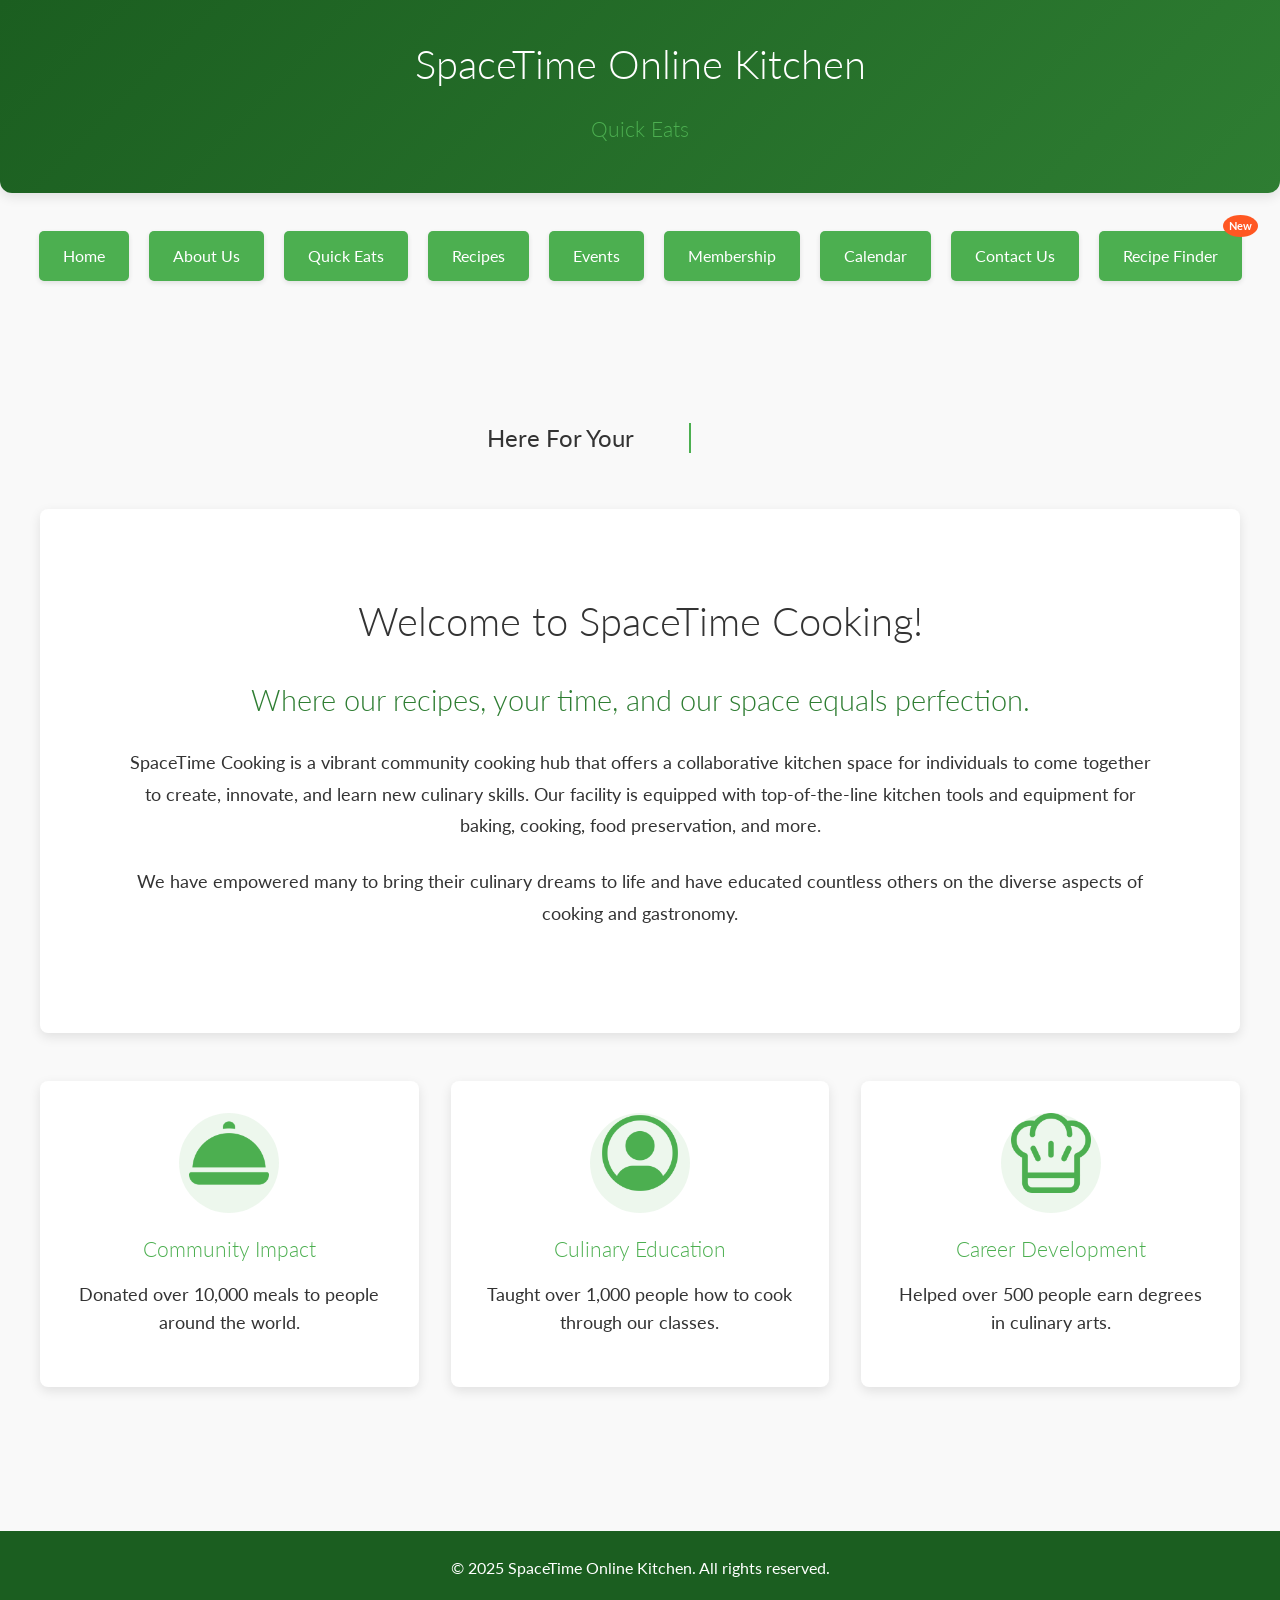
<file: Test-Home-Page.html>
<!DOCTYPE html>
<html lang="en">
<head>
    <meta charset="UTF-8">
    <meta name="viewport" content="width=device-width, initial-scale=1.0">
    <title>SpaceTime Online Kitchen - Culinary Community Hub</title>
    <link rel="icon" type="image/png" href="favicon.png">
    <link rel="stylesheet" href="https://fonts.googleapis.com/css2?family=Lato:wght@300;400;700&display=swap">
    <link rel="stylesheet" href="swiper-bundle.min.css">
    <link rel="stylesheet" href="styles.css">
    <style>
        :root {
            --primary-color: #2E7D32;
            --primary-light: #4CAF50;
            --primary-dark: #1B5E20;
            --text-color: #333;
            --light-bg: #f9f9f9;
            --white: #ffffff;
            --shadow: 0 4px 12px rgba(0,0,0,0.1);
        }
        
        body {
            font-family: 'Lato', Arial, sans-serif;
            margin: 0;
            padding: 0;
            color: var(--text-color);
            background-color: var(--light-bg);
            line-height: 1.6;
        }
        
        .container {
            max-width: 1200px;
            margin: 0 auto;
            padding: 0 20px;
        }
        
        header {
            background: linear-gradient(135deg, var(--primary-dark), var(--primary-color));
            color: var(--white);
            text-align: center;
            padding: 2rem 0;
            box-shadow: var(--shadow);
            position: relative;
            z-index: 10;
        }
        
        h1, h2, h3 {
            margin: 0;
            font-weight: 300;
        }
        
        h1 {
            font-size: 2.5rem;
            margin-bottom: 0.5rem;
        }
        
        h2 {
            font-size: 1.8rem;
            color: var(--primary-color);
            margin: 1.5rem 0;
        }
        
        h3 {
            font-size: 1.3rem;
            color: #4CAF50;
            margin: 1rem 0;
        }
        
        .button {
            transition: all 0.3s ease;
            background-color: var(--primary-light);
            color: var(--white);
            padding: 12px 24px;
            border: none;
            border-radius: 5px;
            cursor: pointer;
            text-decoration: none;
            display: inline-block;
            margin: 8px;
            font-size: 1rem;
            box-shadow: 0 2px 5px rgba(0,0,0,0.1);
        }
        
        .button:hover {
            transform: translateY(-2px);
            background-color: var(--primary-dark);
            box-shadow: 0 4px 8px rgba(0,0,0,0.15);
        }
        
        .button-container {
            text-align: center;
            margin: 20px 0;
            padding: 10px 0;
        }
        
        .new-button-container {
            justify-content: center;
            position: relative;
            display: inline-block;
        }
        
        .new-label {
            position: absolute;
            top: -8px;
            right: -8px;
            background-color: #FF5722;
            color: white;
            border-radius: 50%;
            padding: 2px 6px;
            font-size: 0.7rem;
            font-weight: bold;
        }
        
        /* Hero Section */
        #hero {
            padding: 3rem 0;
            text-align: center;
        }
        
        .change-txt {
            margin: 2rem 0;
            font-size: 1.5rem;
        }
        
        .wrapper {
            display: flex;
            justify-content: center;
            align-items: center;
        }
        
        .static-txt {
            color: var(--text-color);
            font-weight: 400;
        }
        
        .dynamic-txt {
            margin-left: 15px;
            height: 30px;
            line-height: 30px;
            color: #4CAF50;
            overflow: hidden;
        }
        
        .dynamic-txt li {
            list-style: none;
            color: #4CAF50;
            font-weight: 500;
            position: relative;
            top: 0;
            animation: slide 10s steps(5) infinite;
        }
        
        @keyframes slide{
          100%{
          top:-450px;
            }
        }
        
        .dynamic-txt li span {
            position: relative;
        }
        
        .dynamic-txt li::after{
          content:"";
          position: absolute;
          left: 0;
          background-color: #f9f9f9;
          height: 100%;
          width: 100%;
          border-left: 2px solid #4CAF50;
          animation: typing 2s steps(10);
          animation-iteration-count: infinite;
        }

        
        @keyframes typing{
            40%,
            60%{
             left: calc(100% + 30px);
              }
            100%{
                left: 0;
             }
        }
        
        /* Stats Section */
        .stats-grid {
            display: grid;
            grid-template-columns: repeat(auto-fit, minmax(300px, 1fr));
            gap: 2rem;
            margin: 3rem 0;
        }
        
        .stat-card {
            background: var(--white);
            border-radius: 8px;
            padding: 2rem;
            text-align: center;
            box-shadow: var(--shadow);
            transition: transform 0.3s ease;
        }
        
        .stat-card:hover {
            transform: translateY(-5px);
        }
        
        .stat-card img {
            display: inline-block;
            width: 80px;
            height: 80px;
            border-radius:0px ;
            margin-bottom: 1rem;
        }
        
        .stat-card p {
            margin-top: 1rem;
            font-size: 1.1rem;
        }

        .circle {
          width: 100px;
          height: 100px;
          background-color: rgba(76, 175, 80, 0.1);
          border-radius: 50%;
          display: flex;
          justify-content: center;
          align-items: center;
          display: inline-block;
        }
        
        /* Welcome Section */
        .welcome-section {
            max-width: 1500px;
            margin: 0 auto;
            text-align: center;
            padding: 5rem;
            background-color: var(--white);
            border-radius: 8px;
            box-shadow: var(--shadow);
        }
        
        .welcome-section p {
            font-size: 1.1rem;
            line-height: 1.8;
            margin-bottom: 1.5rem;
        }
        
        /* Footer */
        footer {
            background-color: var(--primary-dark);
            color: var(--white);
            text-align: center;
            padding: 1.5rem 0;
            margin-top: 3rem;
        }
        
        footer p {
            margin: 0;
        }
        
        @media (max-width: 768px) {
            .button-container {
                display: flex;
                flex-wrap: wrap;
                justify-content: center;
            }
            
            .button {
                padding: 10px 15px;
                margin: 5px;
                font-size: 0.9rem;
            }
            
            .wrapper {
                flex-direction: column;
            }
            
            .dynamic-txt {
                margin-left: 0;
                margin-top: 10px;
            }
        }
    </style>
</head>
<body>
    <header>
        <div class="container">
            <h1>SpaceTime Online Kitchen</h1>
            <h3>Quick Eats</h3>
        </div>
    </header>
    
    <div class="button-container">
        <a href="index.html" class="button">Home</a>
        <a href="about-us.html" class="button">About Us</a>
        <a href="quick-eats.html" class="button">Quick Eats</a>
        <a href="Recipes.html" class="button">Recipes</a>
        <a href="events.html" class="button">Events</a>
        <a href="membership.html" class="button">Membership</a>
        <a href="calendar.html" class="button">Calendar</a>
        <a href="contact-us.html" class="button">Contact Us</a>
        <div class="new-button-container">
            <a href="recipe.html" class="button">Recipe Finder</a>
            <span class="new-label">New</span>
        </div>
    </div>
    
    <main class="container">
        <section id="hero">
            
            <div class="change-txt">
                <div class="wrapper">
                    <div class="static-txt">Here For Your</div>
                    <ul class="dynamic-txt">
                        <li><span>Creativity</span></li>
                        <li><span>Passions</span></li>
                        <li><span>Hobbies</span></li>
                        <li><span>Learning</span></li>
                        <li><span>Family</span></li>
                    </ul>
                </div>
            </div>
            
            <div class="welcome-section">
                <h1>Welcome to SpaceTime Cooking!</h1>
                <h2>Where our recipes, your time, and our space equals perfection.</h2>
                <p>SpaceTime Cooking is a vibrant community cooking hub that offers a collaborative kitchen space for individuals to come together to create, innovate, and learn new culinary skills. Our facility is equipped with top-of-the-line kitchen tools and equipment for baking, cooking, food preservation, and more.</p>
                <p>We have empowered many to bring their culinary dreams to life and have educated countless others on the diverse aspects of cooking and gastronomy.</p>
            </div>
            
            <div class="stats-grid">
                <div class="stat-card">
                    <div class="circle">
                        <img src="food.jpg" alt="Food Donation Icon">
                    </div>
                    <h3>Community Impact</h3>
                    <p>Donated over 10,000 meals to people around the world.</p>
                </div>
                
                <div class="stat-card">
                    <div class="circle">
                        <img src="person.jpg" alt="Education Icon">
                    </div>
                    <h3>Culinary Education</h3>
                    <p>Taught over 1,000 people how to cook through our classes.</p>
                </div>
                
                <div class="stat-card">
                    <div class="circle">
                    <img src="chef-hat.jpg" alt="Career Development Icon">
                    </div>
                    <h3>Career Development</h3>
                    <p>Helped over 500 people earn degrees in culinary arts.</p>
                </div>
            </div>
            

        </section>
    </main>
    
    <footer>
        <div class="container">
            <p>&copy; 2025 SpaceTime Online Kitchen. All rights reserved.</p>
        </div>
    </footer>
    
    <script src="script.js" defer></script>
</body>
</html>
</file>
<file: styles.css>
:root {
  --primary-color: #2E7D32;
  --primary-light: #4CAF50;
  --primary-dark: #1B5E20;
  --text-color: #333;
  --light-bg: #f5f5f5;
  --white: #ffffff;
  --shadow: 0 4px 12px rgba(0,0,0,0.1);
  --card-shadow: 0 2px 8px rgba(0,0,0,0.08);
  --rounded: 12px;
}
body {
  font-family: 'Lato', Arial, sans-serif;
  margin: 0;
  padding: 0;
  color: var(--text-color);
  background-color: var(--light-bg);
  line-height: 1.6;
}

.container {
  max-width: 1200px;
  margin: 0 auto;
  padding: 0 20px;
}

header {
  background: linear-gradient(135deg, var(--primary-dark), var(--primary-color));
  color: var(--white);
  text-align: center;
  padding: 2rem 0;
  box-shadow: var(--shadow);
  position: relative;
  z-index: 10;
  border-radius: 0 0 var(--rounded) var(--rounded);
}

h1, h2, h3 {
  margin: 0;
  font-weight: 300;
}

h1 {
  font-size: 2.5rem;
  margin-bottom: 0.5rem;
}

h2 {
  font-size: 1.8rem;
  color: var(--primary-color);
  margin: 1.5rem 0;
}

h3 {
  font-size: 1.3rem;
  color: var(--primary-light);
  margin: 1rem 0;
}

.button {
  transition: all 0.3s ease;
  background-color: var(--primary-light);
  color: var(--white);
  padding: 12px 24px;
  border: none;
  border-radius: var(--rounded);
  cursor: pointer;
  text-decoration: none;
  display: inline-block;
  margin: 8px;
  font-size: 1rem;
  box-shadow: 0 2px 5px rgba(0,0,0,0.1);
}

.button:hover {
  transform: translateY(-2px);
  background-color: var(--primary-dark);
  box-shadow: 0 4px 8px rgba(0,0,0,0.15);
}

.button i{
  transition: transform 0.3s;
}

.button:hover i{
  transform: rotate(20deg);
}

.button-container {
  text-align: center;
  margin: 20px 0;
  padding: 10px 0;
}

@media (max-width: 768px) {
  .button-container {
      display: flex;
      flex-wrap: wrap;
      justify-content: center;
  }
  
  .home-page-top {
      grid-template-columns: 1fr;
      text-align: center;
  }
}

/* Search Function Styles */
.search-container {
position: absolute;
top: 20px;
right: 20px;
display: flex;
align-items: center;
}

.search-input {
padding: 8px 15px;
border: 2px solid var(--white);
border-radius: 25px;
background-color: rgba(255, 255, 255, 0.2);
color: var(--white);
font-size: 1rem;
width: 200px;
transition: width 0.3s ease;
}

.search-input:focus {
outline: none;
width: 250px;
background-color: rgba(255, 255, 255, 0.3);
}

.search-input::placeholder{
    color: var(--white);
}

.search-button {
background: none;
border: none;
color: var(--white);
font-size: 1.2rem;
margin-left: 10px;
cursor: pointer;
}
</file>
